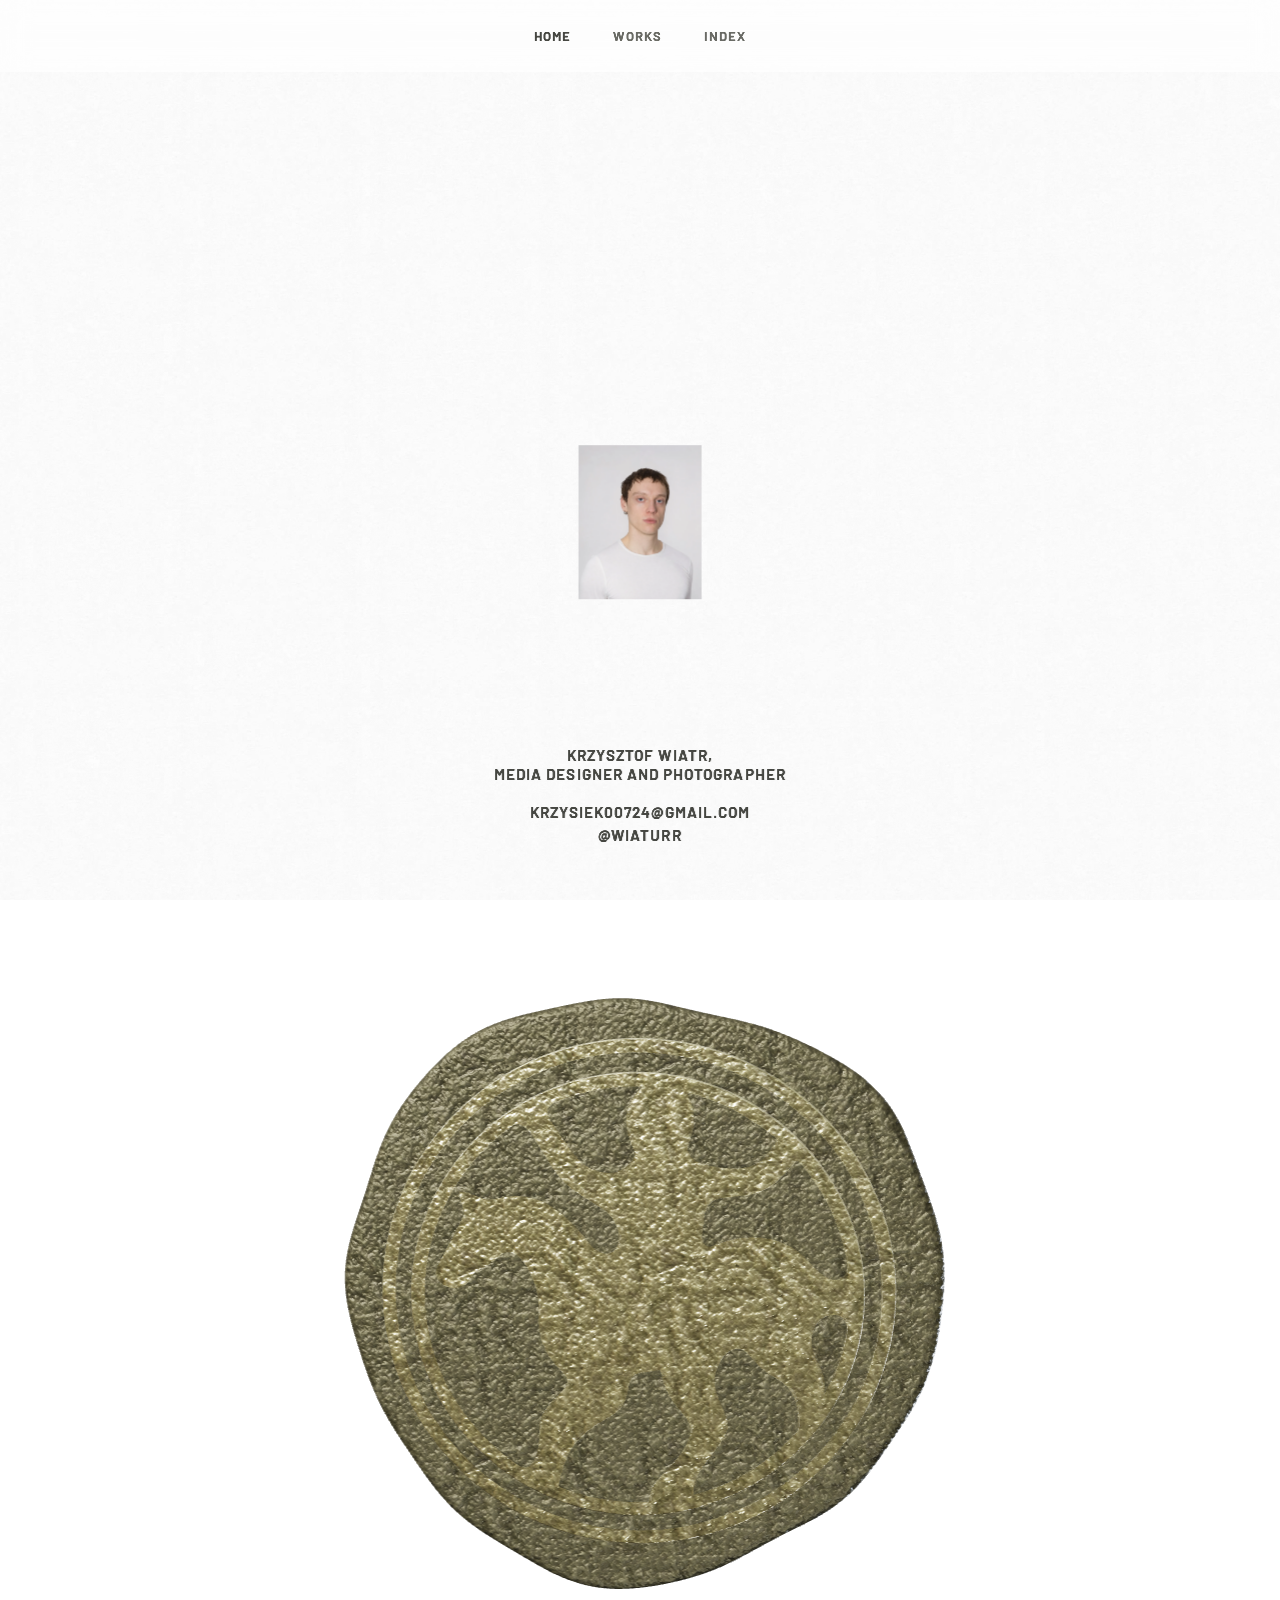
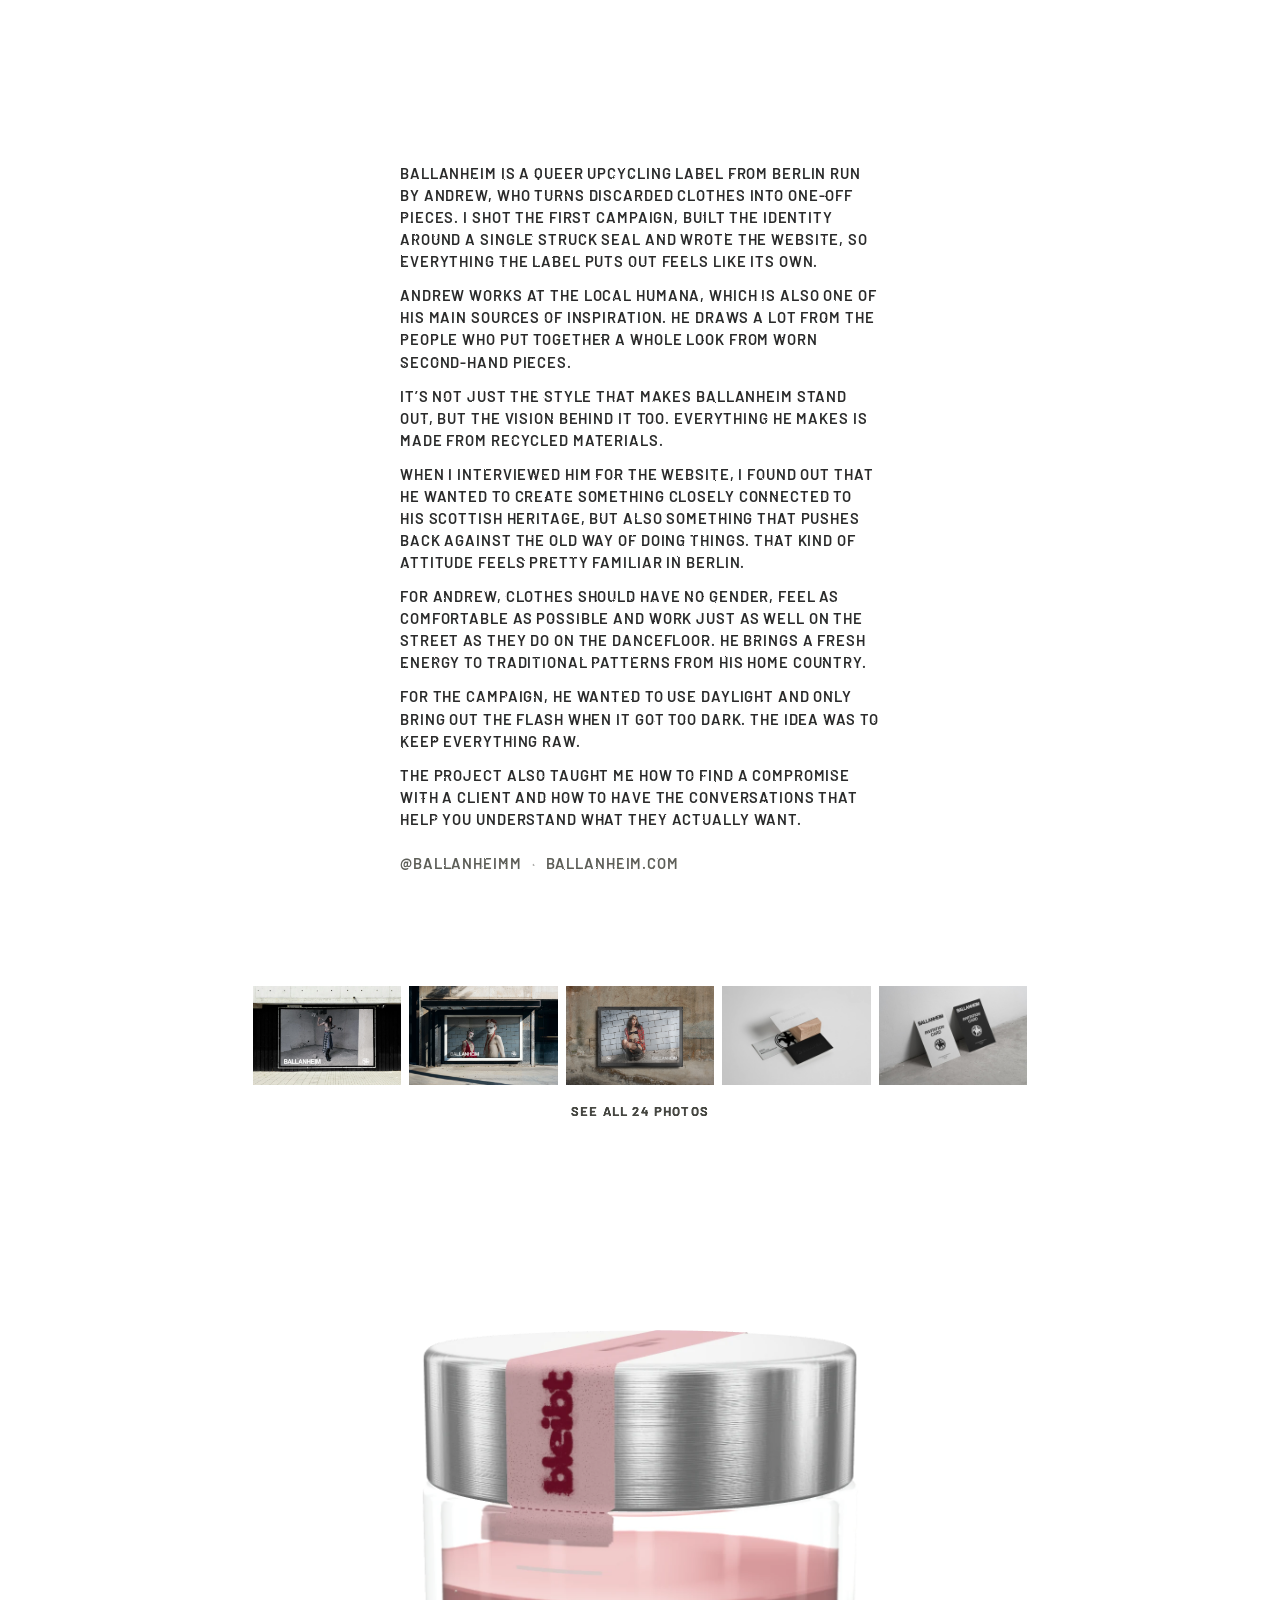
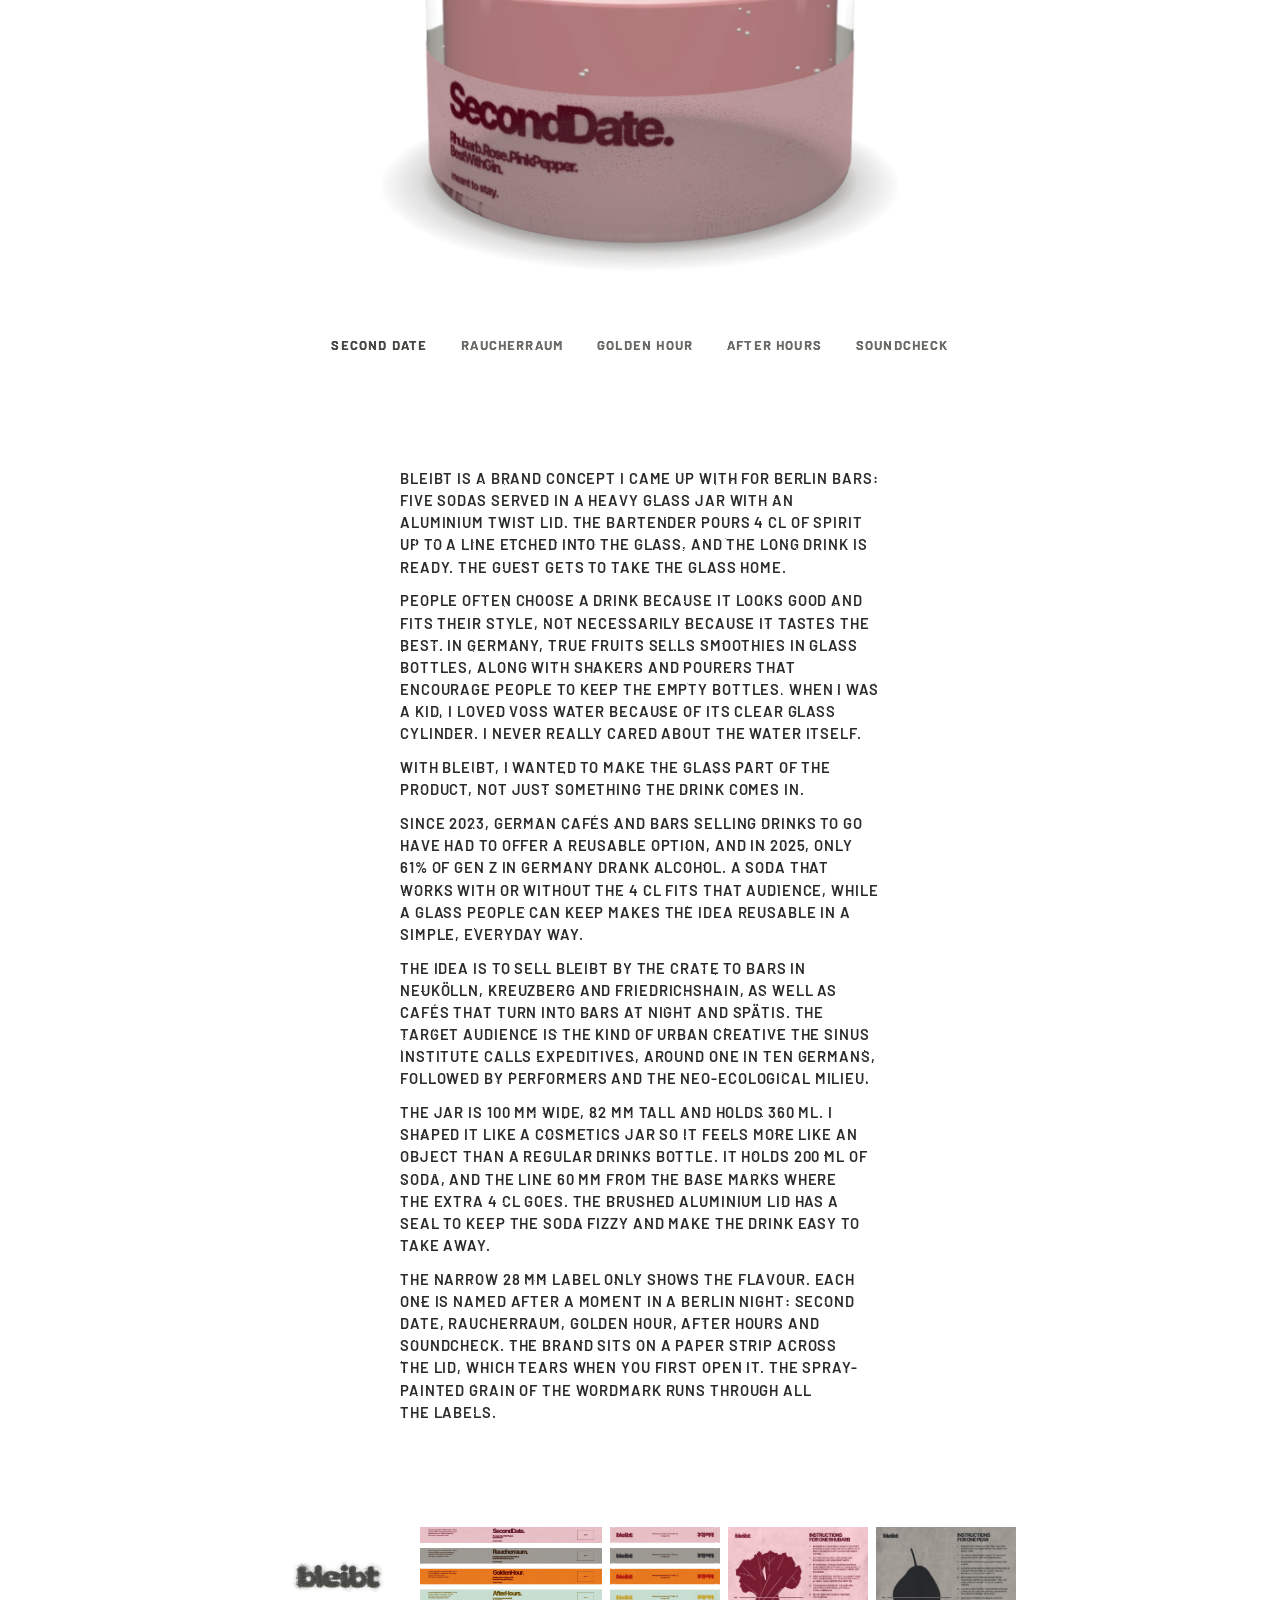
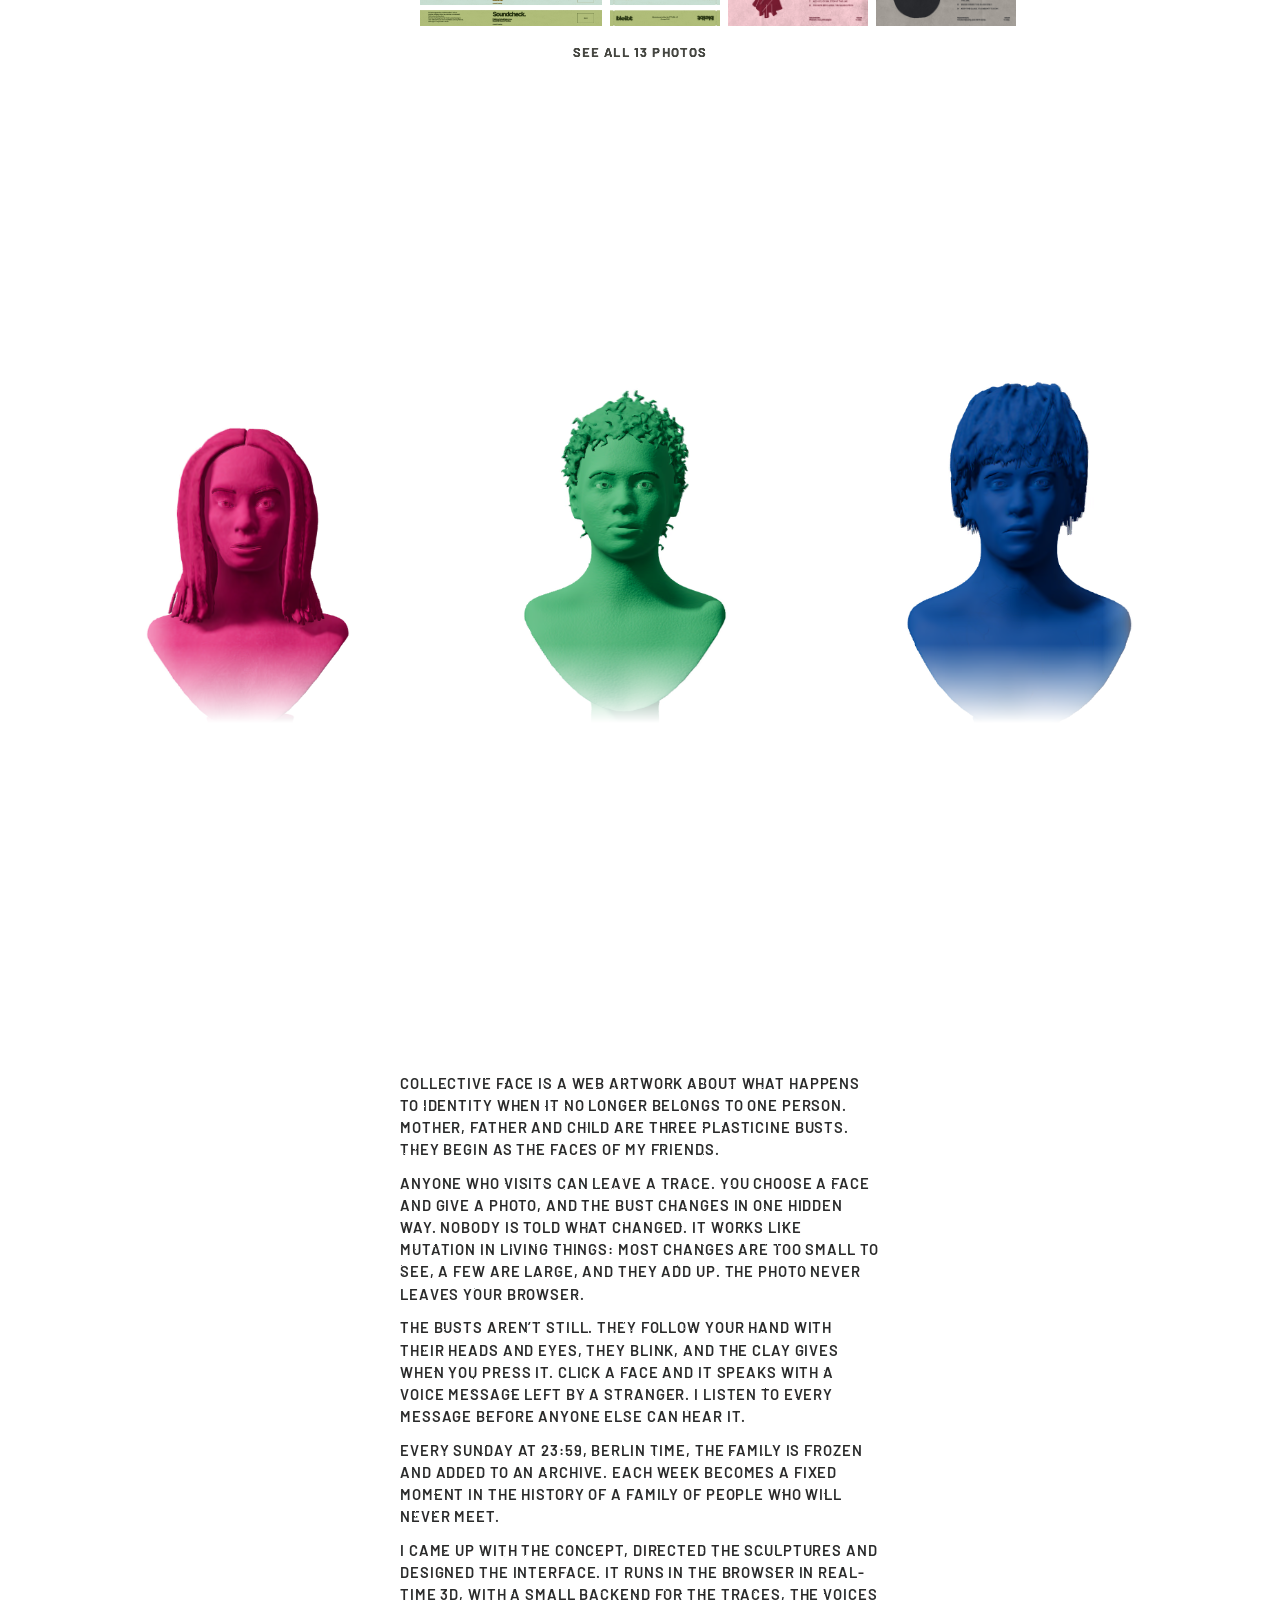
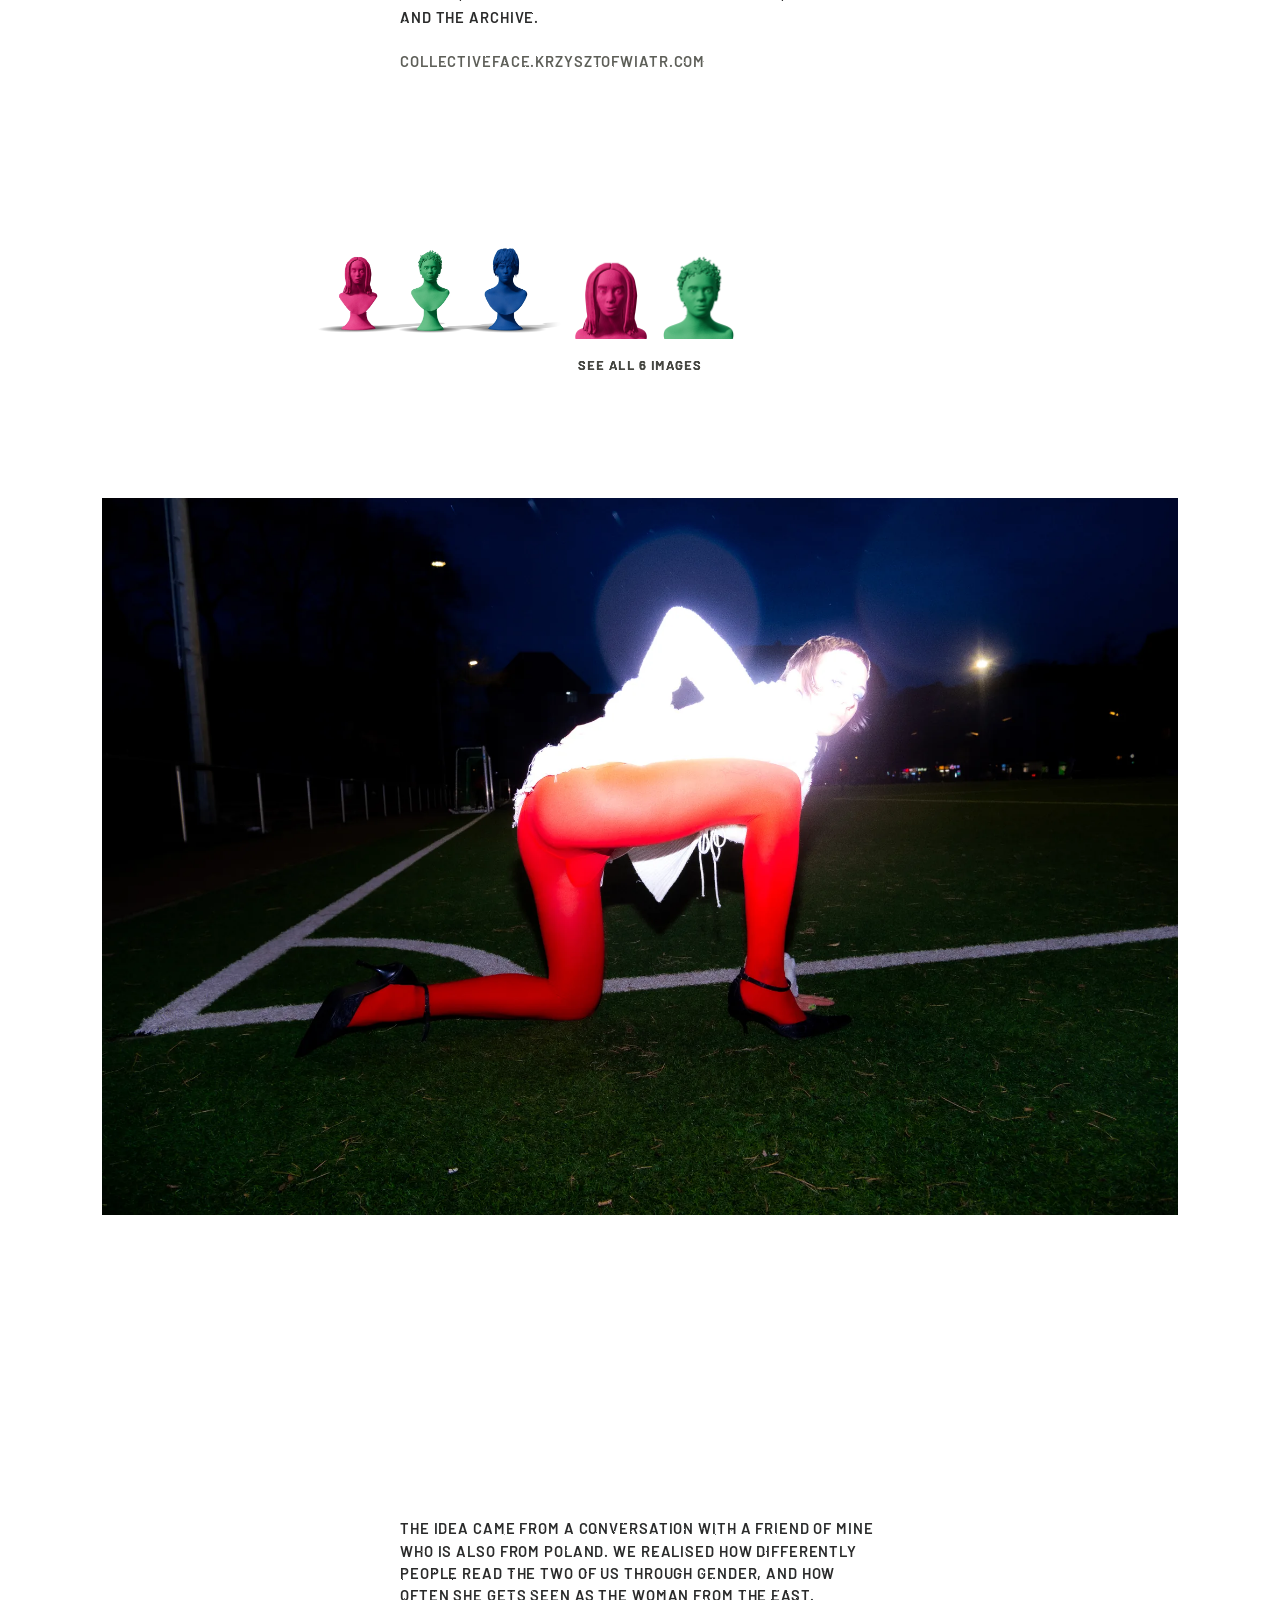
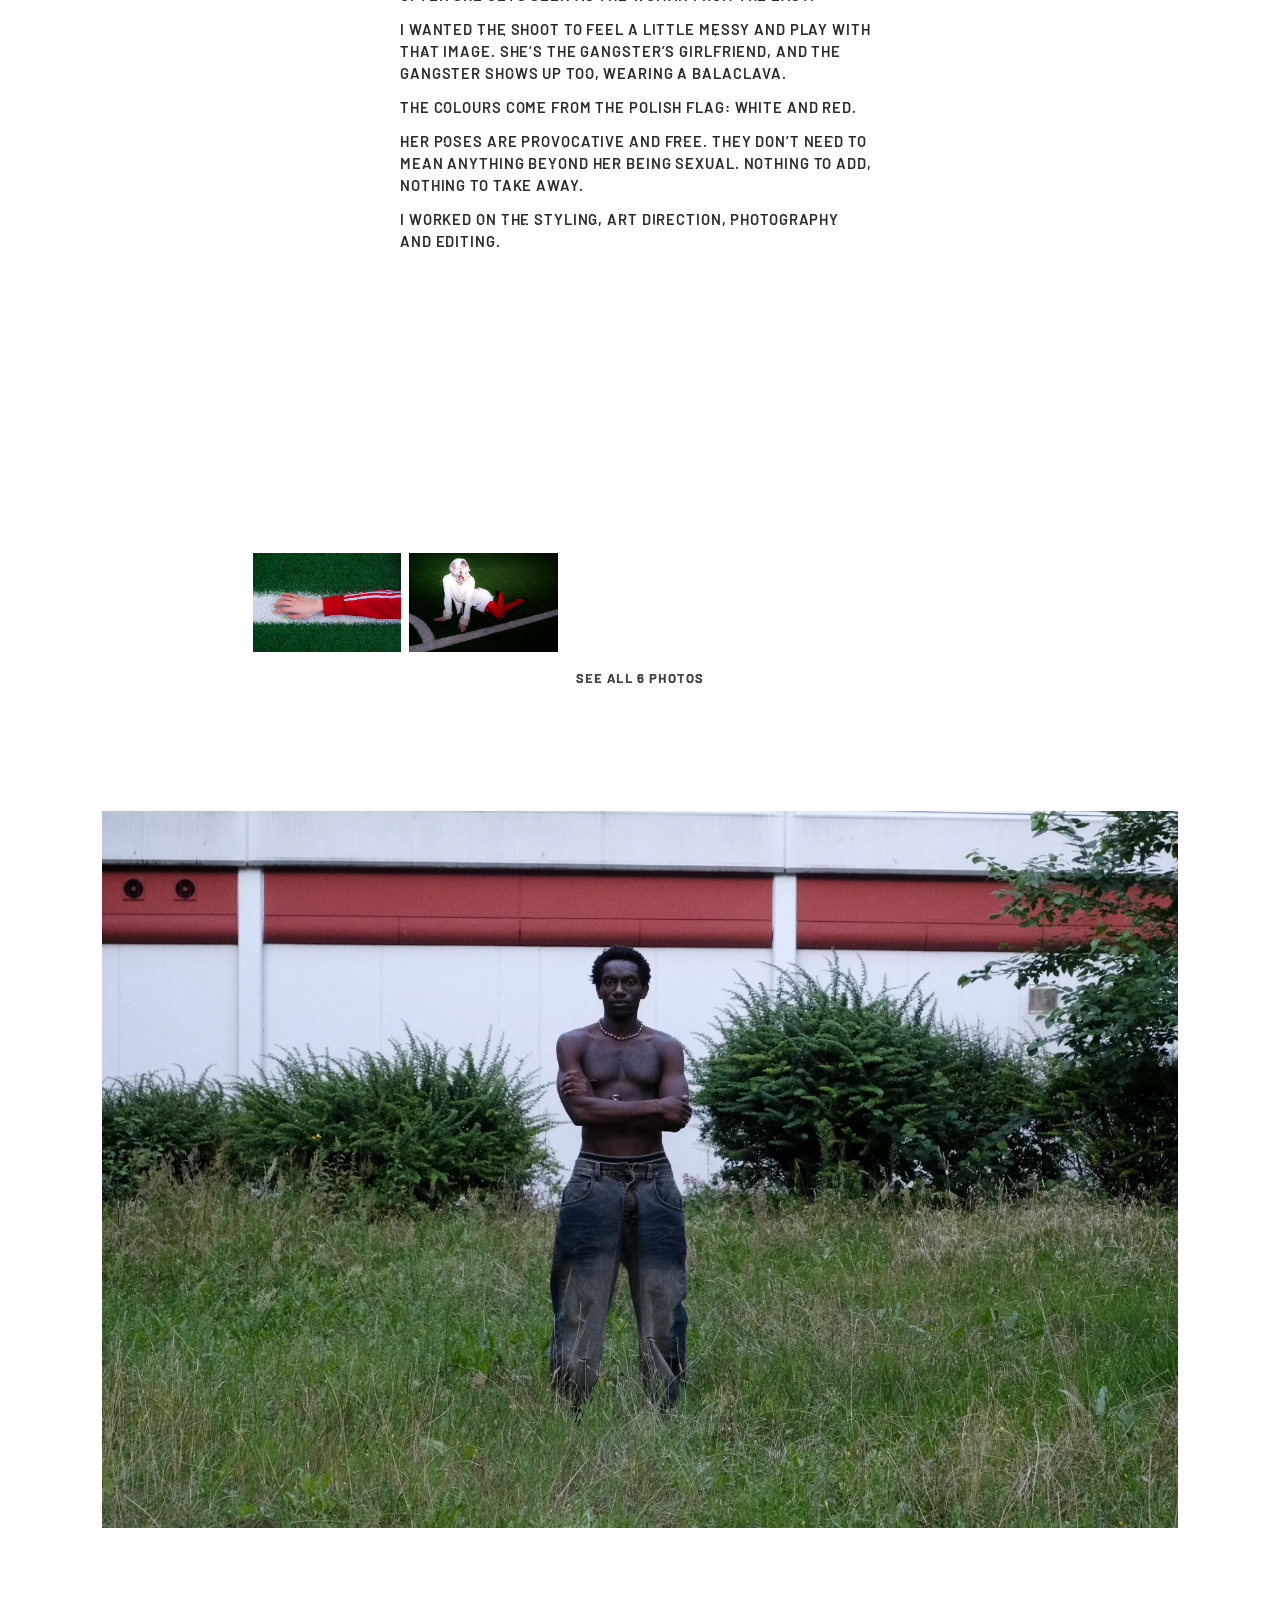
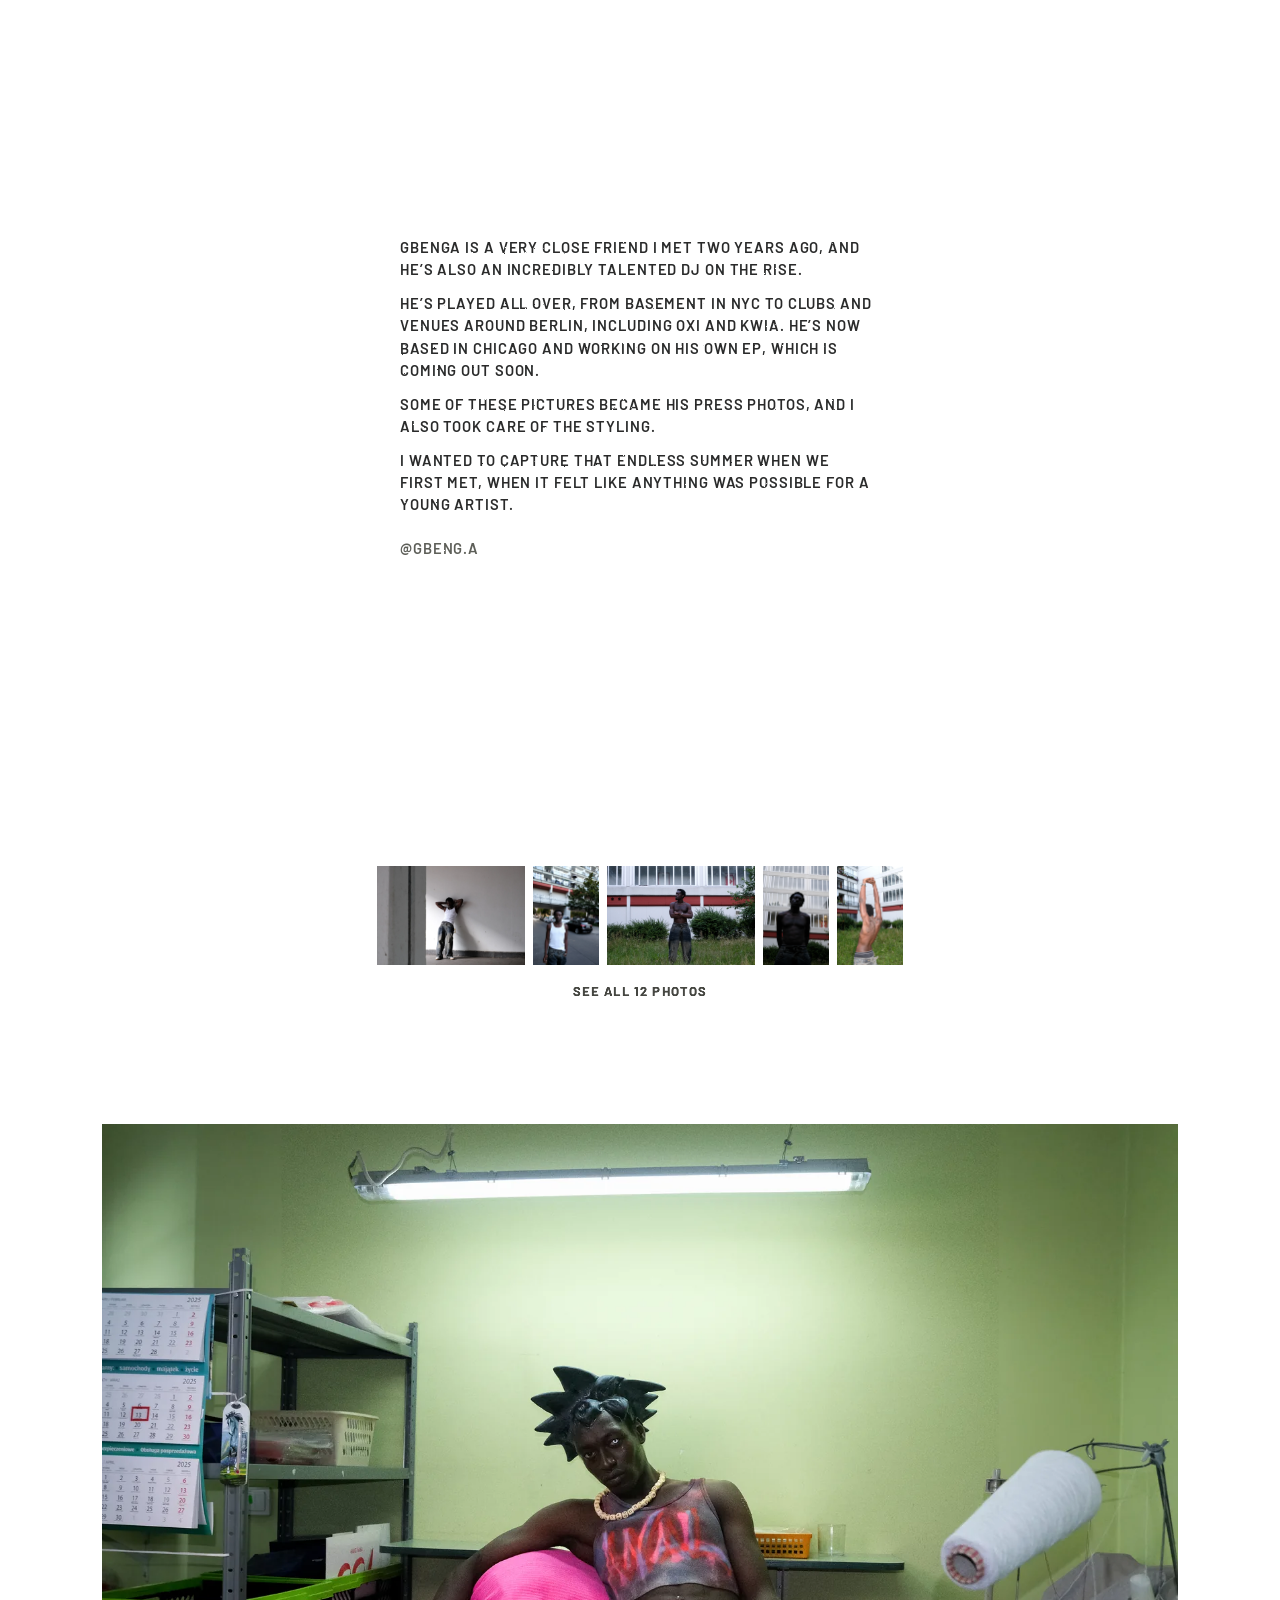
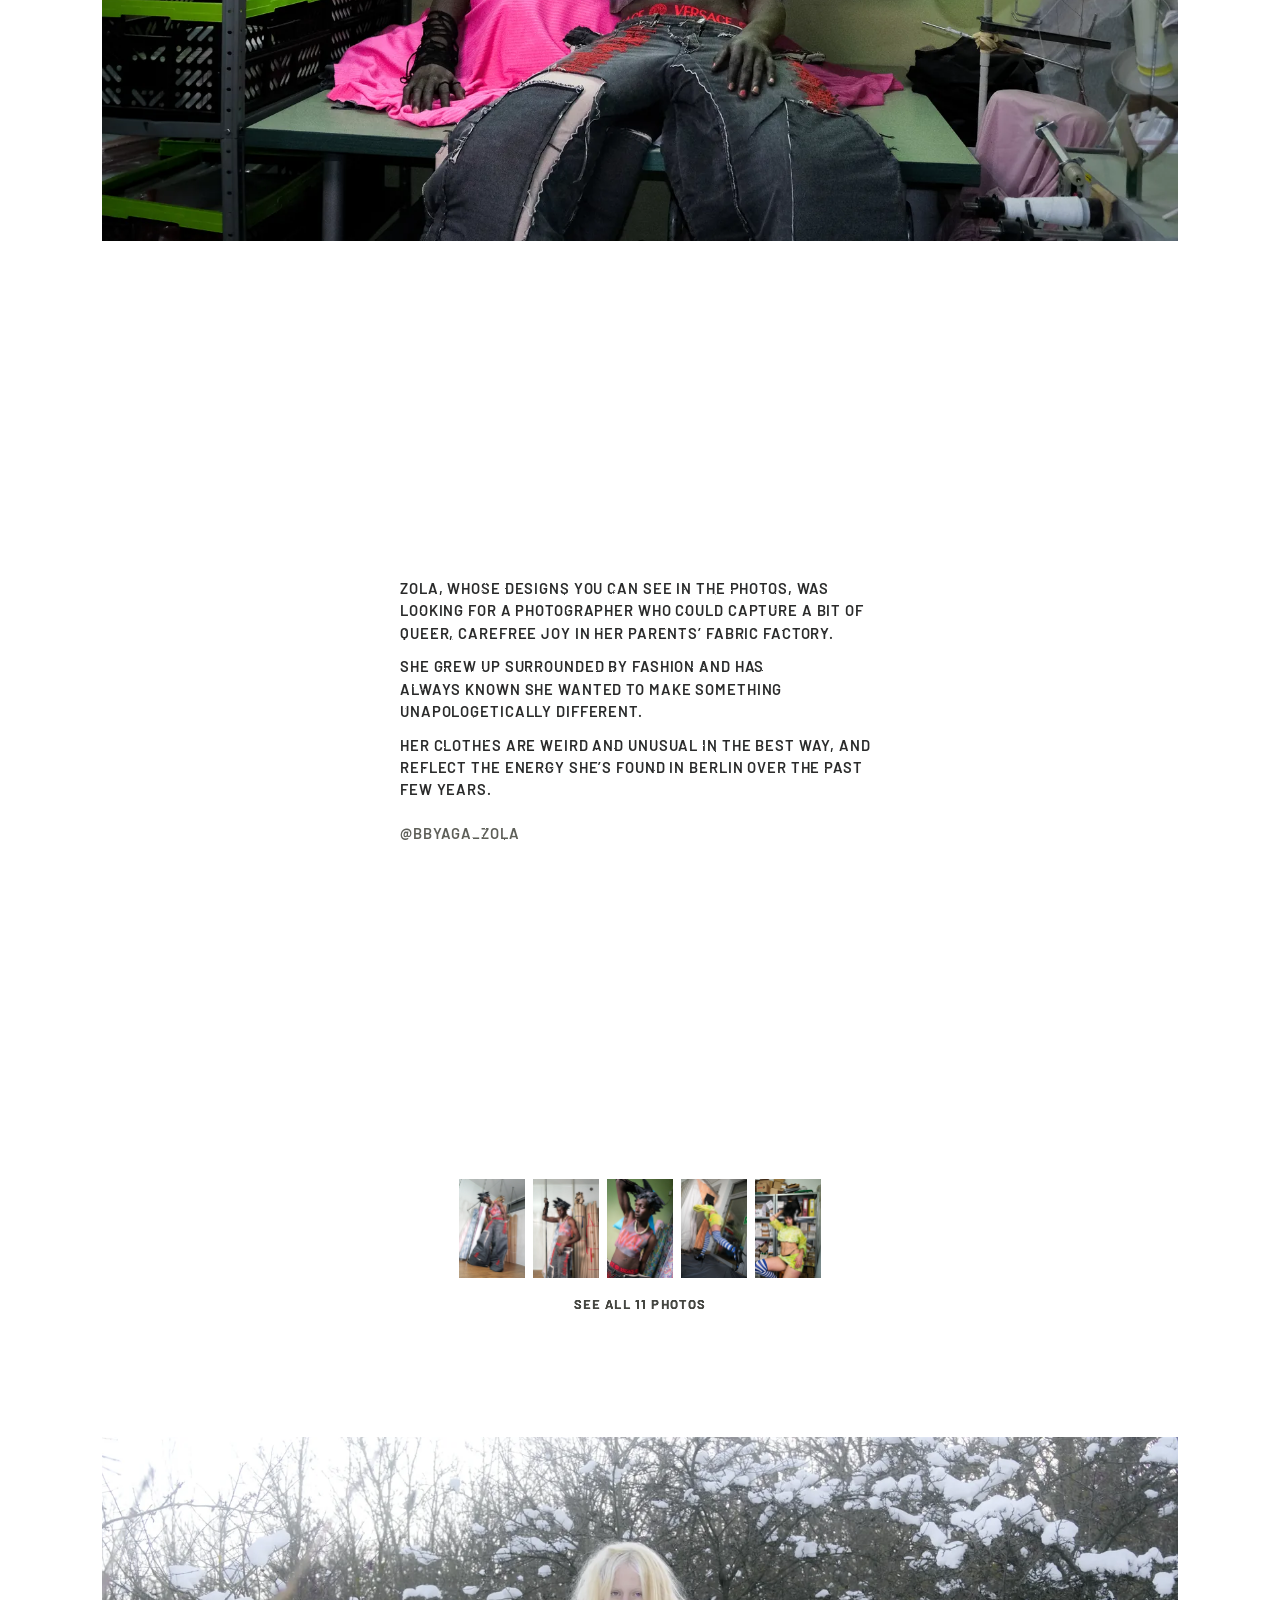
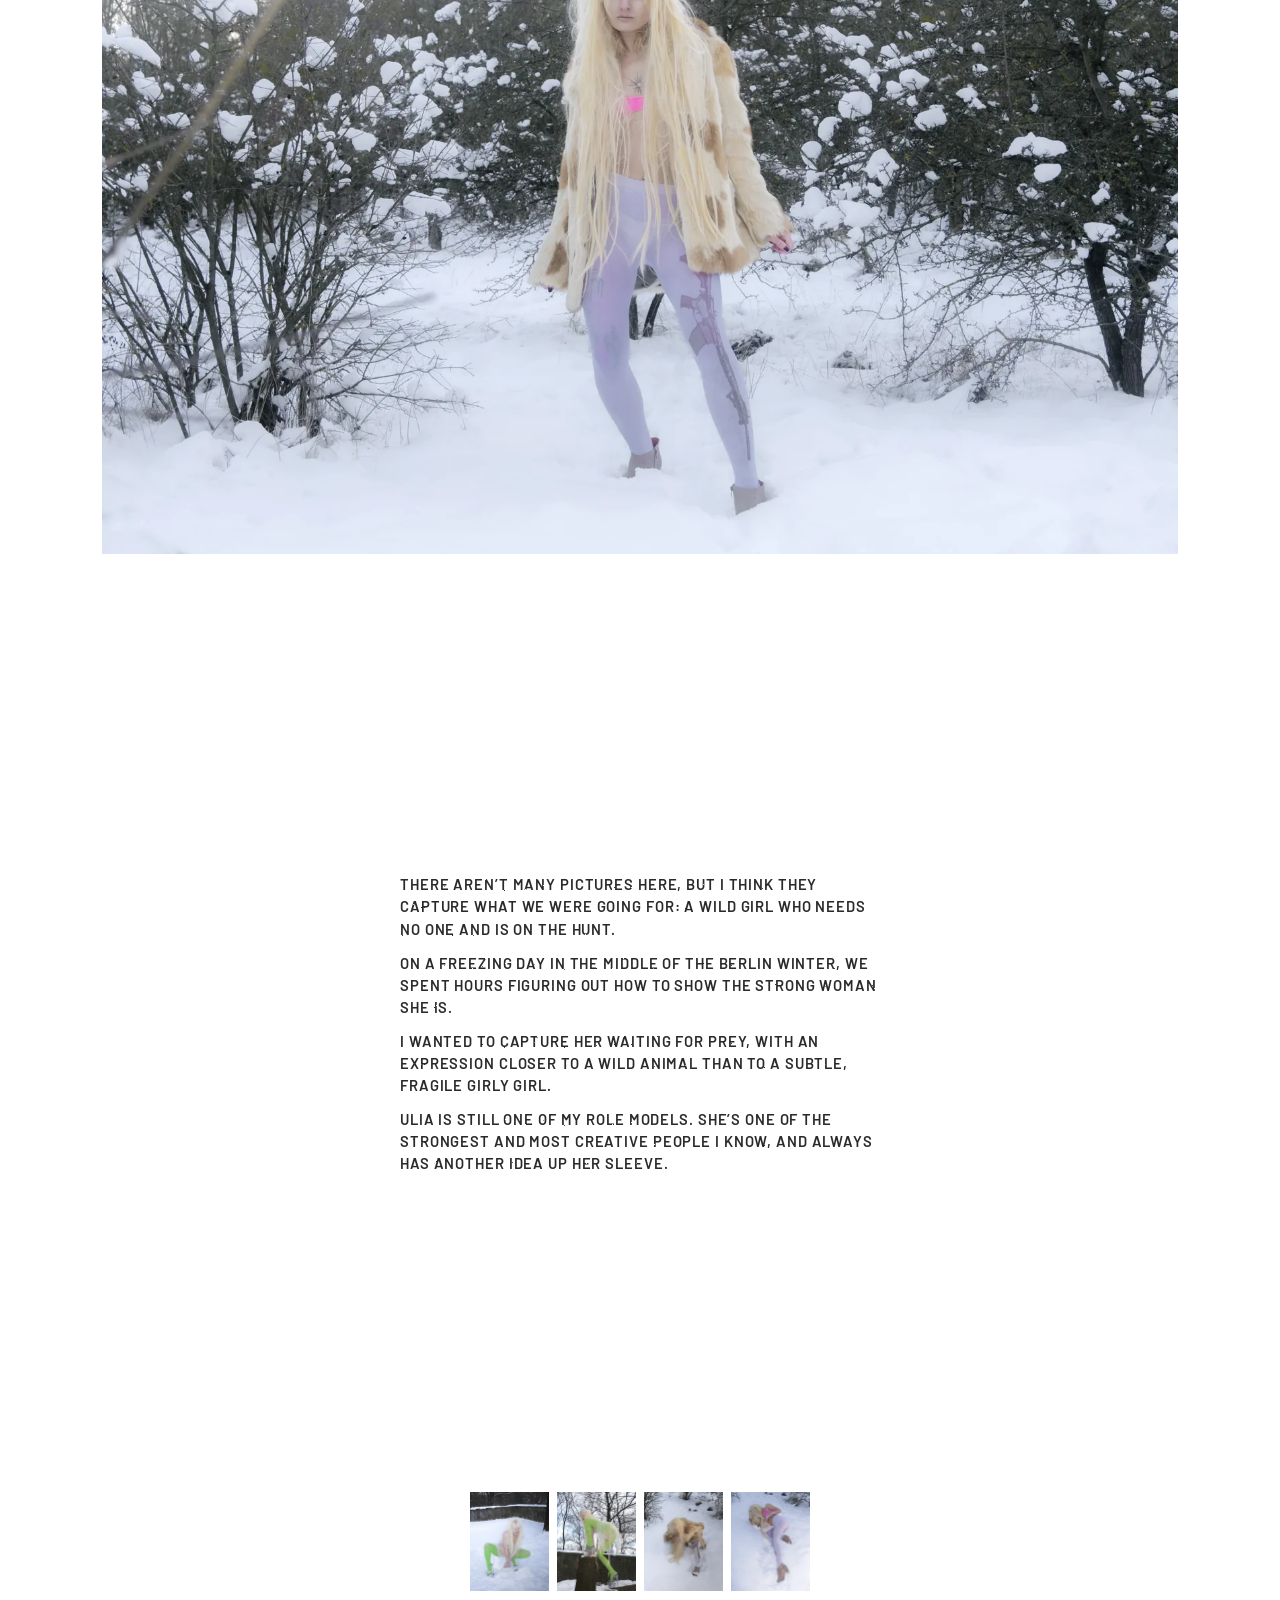
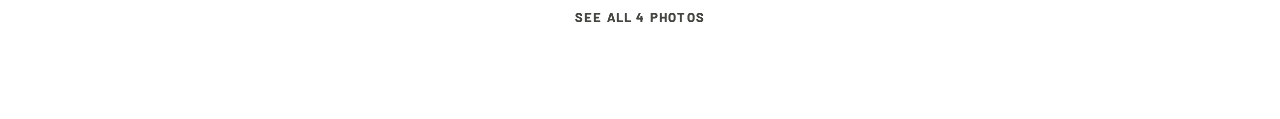
<file: index.html>
<!doctype html>
<html lang="en">
<head>
<meta charset="utf-8">
<meta name="viewport" content="width=device-width, initial-scale=1">
<title>Krzysztof Wiatr</title>
<meta name="description" content="Krzysztof Wiatr, media designer and photographer in Berlin: brand identity, editorial photography and the web.">
<link rel="preload" href="fonts/barlow-latin-600-normal.woff2" as="font" type="font/woff2" crossorigin>
<link rel="stylesheet" href="fonts/fonts.css">

<style>
html,body{margin:0;background:#ffffff}
html{scroll-snap-type:y proximity;scroll-padding-top:72px}
a{color:#464742;text-decoration:none}a:hover{color:#5d5e58}
.kw{--ink:#464742;--graphite:#5d5e58;--hand:#2f3030;--display:'Barlow','Helvetica Neue',Arial,sans-serif;--h:min(34vh,24vw);--g:3vw;--barh:72px;--footh:48px;--shoth:calc(100vh - var(--barh) - var(--footh) - 52px);--shotw:min(84vw,1250px);position:relative;min-height:100vh;overflow-x:hidden;font-family:'IBM Plex Mono',ui-monospace,Menlo,Consolas,monospace;color:var(--ink);-webkit-font-smoothing:antialiased}
.kw *{box-sizing:border-box}
.kw button{font:inherit;color:inherit;background:none;border:0;padding:0;margin:0;cursor:pointer;-webkit-tap-highlight-color:transparent}
.kw a:focus-visible,.kw button:focus-visible{outline:1px dashed var(--ink);outline-offset:4px}

.kw-bg{position:fixed;inset:0;z-index:0;overflow:hidden;pointer-events:none}
.kw-bg span{position:absolute;border-radius:50%;will-change:transform}
.kw-bg .b1{width:95vmax;height:95vmax;left:-30vmax;top:-35vmax;background:radial-gradient(closest-side,rgba(166,181,196,.72),rgba(166,181,196,0));animation:kwB1 58s ease-in-out infinite alternate}
.kw-bg .b2{width:85vmax;height:85vmax;right:-30vmax;bottom:-40vmax;background:radial-gradient(closest-side,rgba(226,200,205,.78),rgba(226,200,205,0));animation:kwB2 71s ease-in-out infinite alternate}
.kw-bg .b3{width:70vmax;height:70vmax;left:20vw;top:10vh;background:radial-gradient(closest-side,rgba(243,244,243,.85),rgba(243,244,243,0));animation:kwB3 49s ease-in-out infinite alternate}
.kw-bg .b4{width:60vmax;height:60vmax;right:-10vmax;top:-25vmax;background:radial-gradient(closest-side,rgba(194,201,216,.6),rgba(194,201,216,0));animation:kwB4 83s ease-in-out infinite alternate}
.kw-bg .b5{width:55vmax;height:55vmax;left:-15vmax;bottom:-30vmax;background:radial-gradient(closest-side,rgba(215,195,192,.5),rgba(215,195,192,0));animation:kwB5 64s ease-in-out infinite alternate}
.kw.bg-paper .kw-bg .b1{background:radial-gradient(closest-side,rgba(206,204,199,.65),rgba(206,204,199,0))}
.kw.bg-paper .kw-bg .b2{background:radial-gradient(closest-side,rgba(228,226,222,.7),rgba(228,226,222,0))}
.kw.bg-paper .kw-bg .b3{background:radial-gradient(closest-side,rgba(246,245,243,.9),rgba(246,245,243,0))}
.kw.bg-paper .kw-bg .b4{background:radial-gradient(closest-side,rgba(198,197,194,.45),rgba(198,197,194,0))}
.kw.bg-paper .kw-bg .b5{background:radial-gradient(closest-side,rgba(218,215,211,.55),rgba(218,215,211,0))}
.kw.bg-graphite .kw-bg .b1{background:radial-gradient(closest-side,rgba(188,191,195,.65),rgba(188,191,195,0))}
.kw.bg-graphite .kw-bg .b2{background:radial-gradient(closest-side,rgba(214,216,218,.7),rgba(214,216,218,0))}
.kw.bg-graphite .kw-bg .b3{background:radial-gradient(closest-side,rgba(244,245,245,.9),rgba(244,245,245,0))}
.kw.bg-graphite .kw-bg .b4{background:radial-gradient(closest-side,rgba(178,181,186,.45),rgba(178,181,186,0))}
.kw.bg-graphite .kw-bg .b5{background:radial-gradient(closest-side,rgba(206,208,210,.55),rgba(206,208,210,0))}
.kw.bg-stone .kw-bg .b1{background:radial-gradient(closest-side,rgba(200,194,187,.65),rgba(200,194,187,0))}
.kw.bg-stone .kw-bg .b2{background:radial-gradient(closest-side,rgba(222,214,209,.6),rgba(222,214,209,0))}
.kw.bg-stone .kw-bg .b3{background:radial-gradient(closest-side,rgba(244,242,238,.9),rgba(244,242,238,0))}
.kw.bg-stone .kw-bg .b4{background:radial-gradient(closest-side,rgba(190,187,184,.45),rgba(190,187,184,0))}
.kw.bg-stone .kw-bg .b5{background:radial-gradient(closest-side,rgba(213,207,200,.55),rgba(213,207,200,0))}
.kw.bg-mist .kw-bg .b1{background:radial-gradient(closest-side,rgba(220,221,222,.6),rgba(220,221,222,0))}
.kw.bg-mist .kw-bg .b2{background:radial-gradient(closest-side,rgba(230,230,229,.6),rgba(230,230,229,0))}
.kw.bg-mist .kw-bg .b3{background:radial-gradient(closest-side,rgba(251,251,250,.9),rgba(251,251,250,0))}
.kw.bg-mist .kw-bg .b4{background:radial-gradient(closest-side,rgba(212,213,215,.4),rgba(212,213,215,0))}
.kw.bg-mist .kw-bg .b5{background:radial-gradient(closest-side,rgba(236,236,235,.6),rgba(236,236,235,0))}
.kw.bg-paper-green .kw-bg .b1{background:radial-gradient(closest-side,rgba(199,207,198,.62),rgba(199,207,198,0))}
.kw.bg-paper-green .kw-bg .b2{background:radial-gradient(closest-side,rgba(224,228,220,.7),rgba(224,228,220,0))}
.kw.bg-paper-green .kw-bg .b3{background:radial-gradient(closest-side,rgba(246,247,243,.9),rgba(246,247,243,0))}
.kw.bg-paper-green .kw-bg .b4{background:radial-gradient(closest-side,rgba(186,203,189,.42),rgba(186,203,189,0))}
.kw.bg-paper-green .kw-bg .b5{background:radial-gradient(closest-side,rgba(214,217,207,.55),rgba(214,217,207,0))}
@keyframes kwB1{from{transform:translate3d(0,0,0) scale(1)}to{transform:translate3d(18vw,14vh,0) scale(1.15)}}
@keyframes kwB2{from{transform:translate3d(0,0,0) scale(1.1)}to{transform:translate3d(-22vw,-16vh,0) scale(.95)}}
@keyframes kwB3{from{transform:translate3d(0,0,0) scale(.9)}to{transform:translate3d(-16vw,20vh,0) scale(1.2)}}
@keyframes kwB4{from{transform:translate3d(0,0,0) scale(1)}to{transform:translate3d(-26vw,22vh,0) scale(1.2)}}
@keyframes kwB5{from{transform:translate3d(0,0,0) scale(1)}to{transform:translate3d(24vw,-12vh,0) scale(1.18)}}
.kw.bg-print .kw-bg{background:radial-gradient(115% 70% at 72% 0%,rgba(226,227,220,.95),rgba(226,227,220,0) 68%),radial-gradient(90% 60% at 8% 100%,rgba(190,191,181,.55),rgba(190,191,181,0) 70%),linear-gradient(180deg,#d7d8d0 0%,#cecfc6 60%,#c9cac0 100%)}
.kw.bg-print .kw-bg span{display:none}
.kw.bg-offwhite .kw-bg{background:none}
.kw.bg-offwhite .kw-bg span{display:none}
.kw .kw-type{font-family:var(--display);font-weight:600;letter-spacing:.07em;text-transform:uppercase;text-shadow:0 0 .3px currentColor}
.kw-paper{position:fixed;inset:0;z-index:1;pointer-events:none;background:url(img/misc/paper2-a.png) 0 0/395px 220px repeat,url(img/misc/paper2-b.png) 173px 97px/337px 187.6px repeat;background-blend-mode:multiply;mix-blend-mode:multiply}
.kw-in{position:relative;z-index:2}

.kw-nav{position:fixed;top:0;left:0;right:0;height:var(--barh);display:flex;justify-content:center;align-items:center;gap:30px;z-index:7;background:rgba(255,255,255,.66);-webkit-backdrop-filter:blur(14px);backdrop-filter:blur(14px)}
.kw .kw-link{position:relative;display:block;height:44px;padding:0 6px;font-family:var(--display);font-weight:600;font-size:13px;line-height:44px;letter-spacing:.09em;text-transform:uppercase;color:#6a6b65;text-shadow:0 0 .3px currentColor;filter:url(#kwtypeS);transition:color .2s ease}
.kw .kw-link:hover,.kw .kw-link.is-active{color:var(--ink)}

.kw-top{min-height:100vh;display:flex;flex-direction:column;justify-content:center;padding:calc(var(--barh) + 12px) 0 44px;scroll-snap-align:start}
.kw-stage{position:relative;height:var(--h);touch-action:pan-y;animation:kwStageIn 1.1s cubic-bezier(.2,.7,.2,1) both}
@keyframes kwStageIn{from{opacity:0;transform:translateX(5vw)}to{opacity:1;transform:none}}
.kw .kw-slide{position:absolute;left:50%;top:0;height:100%;overflow:hidden;opacity:0;pointer-events:none;filter:grayscale(1) contrast(.72) brightness(1.25);transition:transform .9s cubic-bezier(.6,0,.2,1),width .9s cubic-bezier(.6,0,.2,1),opacity .9s ease,filter .9s ease}
.kw-slide img{display:block;width:100%;height:100%;object-fit:contain}
.kw-slide .kw-ph{display:block;width:100%;height:100%;background:rgba(108,116,124,.22)}
.kw .c1{opacity:.5;pointer-events:auto}
.kw .c2{opacity:.26;pointer-events:auto}
.kw .c1:hover{opacity:.72}
.kw .c2:hover{opacity:.45}
.kw .c0{opacity:1;filter:none;pointer-events:auto;cursor:default}
.kw-slide img{transition:filter .5s ease}
.kw .c0:hover img,.kw .c0.tap img{filter:grayscale(.9) contrast(.7) brightness(1.17) blur(.6px)}
.kw-veil{position:absolute;inset:0;opacity:0;pointer-events:none;background:rgba(255,255,255,.5);transition:opacity .5s ease}
.kw .c0:hover .kw-veil,.kw .c0.tap .kw-veil{opacity:1}
.kw-print{position:absolute;left:8%;right:6%;top:30%;display:flex;flex-direction:column;align-items:flex-start;text-align:left;font-family:var(--display);font-weight:600;text-transform:uppercase;letter-spacing:.06em;color:#2a2b2b;filter:url(#kwink)}
.kw-print .pr1{font-size:clamp(13px,1.2vw,18px);line-height:1.1;transform:rotate(-5deg);transform-origin:0 50%;white-space:nowrap}
.kw-print .pr1::after{content:"";display:inline-block;width:3em;margin-left:.3em;border-bottom:1.5px solid currentColor;vertical-align:.12em}
.kw-print .pr2{margin-top:3.4em;font-size:clamp(10px,.92vw,14px);line-height:1.25;transform:rotate(-3deg);transform-origin:0 50%}
.kw-print .pr3{margin-top:.25em;font-size:clamp(10px,.92vw,14px);line-height:1.25;transform:rotate(-3deg);transform-origin:0 50%}
.kw .lay-ballanheim .kw-print{top:12%}
.kw .lay-ballanheim .pr2{margin-top:5.4em}
.kw .lay-bleibt .kw-print{left:8%;right:8%;top:50%;transform:translateY(-50%);align-items:center;text-align:center}
.kw .lay-bleibt .pr1{font-size:clamp(16px,1.6vw,24px);transform:none}
.kw .lay-bleibt .pr1::after{display:none}
.kw .lay-bleibt .pr2{margin-top:.9em;transform:none}
.kw .lay-bleibt .pr3{transform:none}
.kw .lay-polishfem .kw-print{left:14%;right:7%;top:11%;align-items:flex-end;text-align:right}
.kw .lay-polishfem .pr1{transform:rotate(4deg);transform-origin:100% 50%}
.kw .lay-polishfem .pr1::after{display:none}
.kw .lay-polishfem .pr1::before{content:"";display:inline-block;width:3em;margin-right:.3em;border-bottom:1.5px solid currentColor;vertical-align:.12em}
.kw .lay-polishfem .pr2,.kw .lay-polishfem .pr3{transform:rotate(2deg);transform-origin:100% 50%}
.kw .lay-polishfem .pr2{margin-top:1.9em}
.kw .lay-gbenga .kw-print{top:10%;bottom:10%;left:7%}
.kw .lay-gbenga .pr1{transform:rotate(-2deg)}
.kw .lay-gbenga .pr2{margin-top:auto;transform:none}
.kw .lay-gbenga .pr3{transform:none}
.kw .lay-bbyaga .kw-print{top:9%;bottom:10%;left:7%;right:7%}
.kw .lay-bbyaga .pr1{transform:rotate(-7deg)}
.kw .lay-bbyaga .pr2,.kw .lay-bbyaga .pr3{align-self:flex-end;max-width:62%;text-align:right;transform:rotate(-2deg);transform-origin:100% 50%}
.kw .lay-bbyaga .pr2{margin-top:auto}
.kw .lay-ulia .kw-print{top:auto;bottom:11%;left:9%}
.kw .lay-ulia .pr2{order:1;margin-top:0;transform:rotate(-1deg)}
.kw .lay-ulia .pr3{order:2;transform:rotate(-1deg)}
.kw .lay-ulia .pr1{order:3;margin-top:1.2em;font-size:clamp(15px,1.45vw,22px);transform:rotate(-3deg)}
.kw .lay-ulia .pr1::after{display:none}

.kw-cap{position:relative;margin:30px auto 0;width:min(90vw,560px);height:44px}
.kw-capitem{position:absolute;left:0;right:0;top:0;display:flex;flex-direction:column;align-items:center;gap:12px;opacity:0;transform:translateY(6px);transition:opacity .45s ease,transform .45s ease}
.kw-capitem.is-cur{opacity:1;transform:none;transition-delay:.4s}
.kw-label{position:relative;margin:0;padding:9px 22px 8px;background:#fff;font-family:var(--display);font-size:clamp(13px,1vw,16px);font-weight:600;line-height:1;letter-spacing:.08em;text-transform:uppercase;text-shadow:0 0 .3px currentColor;box-shadow:0 1px 2px rgba(20,20,20,.1),0 4px 14px rgba(20,20,20,.05)}
.kw-tape{position:absolute;right:-9px;top:-6px;width:20px;height:calc(100% + 12px);background:rgba(255,255,255,.42);transform:rotate(4deg)}
.kw-arrow{position:absolute;left:-66px;top:-31px;width:58px;height:58px;overflow:visible;pointer-events:none}
.kw-arrow path{fill:none;stroke-width:1.4;stroke-linecap:round;stroke-linejoin:round;stroke-dasharray:100;stroke-dashoffset:100;transition:stroke-dashoffset .9s ease .7s}
.kw-capitem.is-cur .kw-arrow path{stroke-dashoffset:0}
.kw.no-marks .kw-tape,.kw.no-marks .kw-arrow{display:none}
.kw-notes{position:absolute;left:50%;top:0;height:100%;transform:translateX(-50%);pointer-events:none;z-index:3;transition:width .9s cubic-bezier(.6,0,.2,1)}
.kw-note{position:absolute;inset:0;opacity:0;transition:opacity .35s ease}
.kw-note.is-cur{opacity:1;transition:opacity .6s ease .6s}
.kw .hw{position:absolute;margin:0;font-family:'Nothing You Could Do','Bradley Hand','Segoe Print',cursive;font-size:clamp(17px,1.4vw,22px);line-height:1.2;color:var(--hand);white-space:nowrap}
.kw .hw path{fill:none;stroke-width:1.3;stroke-linecap:round;stroke-linejoin:round;vector-effect:non-scaling-stroke}
.kw .hw-dim{left:0;right:0;bottom:calc(100% + 10px);display:flex;flex-direction:column;align-items:center;gap:2px;font-size:clamp(15px,1.2vw,19px)}
.kw .hw-dim svg{display:block;width:100%;height:12px;overflow:visible}
.kw .hw-side{left:calc(100% + 14px);bottom:calc(100% + 4px);transform:rotate(-4deg);transform-origin:0 100%}
.kw .hw-side span{display:block}
.kw .hw-side span + span{padding-left:.9em}
.kw .hw-year{right:calc(100% + 26px);bottom:6%;padding:4px 14px;transform:rotate(-3deg)}
.kw .hw-year span{position:relative}
.kw .hw-year svg{position:absolute;left:-8px;top:-6px;width:calc(100% + 16px);height:calc(100% + 12px);overflow:visible}

.kw-proj{display:block}
@keyframes kwIn{from{opacity:0}to{opacity:1}}
.kw .pg{min-height:calc(100vh - var(--barh));scroll-snap-align:start;padding:26px clamp(40px,7vw,150px) calc(var(--footh) + 26px);display:grid;align-content:center;justify-items:center}
.kw .shot{display:block;width:auto;height:auto;max-width:var(--shotw);max-height:var(--shoth);object-fit:contain}
.kw .shot-ph{display:block;max-width:var(--shotw);max-height:var(--shoth);background:rgba(108,116,124,.2)}
.kw .marks{display:grid;grid-template-columns:repeat(2,minmax(0,1fr));gap:clamp(8px,.9vw,14px);width:100%;max-width:calc(var(--shoth) - clamp(8px,.9vw,14px))}
.kw .marks img{display:block;width:100%;height:auto}
.kw .tx{width:100%;max-width:60ch;font-family:var(--display);font-weight:600;font-size:clamp(13px,calc(8px + .75vh),15px);line-height:1.5;letter-spacing:.06em;text-transform:uppercase;color:#2a2b2b;text-wrap:pretty}
.kw .tx p{filter:url(#kwink)}
.kw .tx p{margin:0}
.kw .tx p + p{margin-top:.8em}
.kw .tx .ig{margin-top:1.5em}
.kw .tx .ig a{color:var(--graphite);transition:color .25s ease}
.kw .tx .ig a:hover{color:var(--ink)}
.kw .tx .ig span{color:var(--graphite);opacity:.5;padding:0 10px}

.kw-foot{position:fixed;left:0;right:0;bottom:0;height:var(--footh);z-index:7;display:flex;align-items:center;justify-content:center;gap:clamp(16px,3vw,44px);font-size:13px;background:rgba(255,255,255,.66);-webkit-backdrop-filter:blur(14px);backdrop-filter:blur(14px);opacity:0;visibility:hidden;transition:opacity .35s ease,visibility 0s linear .35s}
.kw-foot.on{opacity:1;visibility:visible;transition:opacity .35s ease}
.kw-foot p{margin:0;min-width:0;text-align:center}
.kw-foot p{font-family:var(--display);font-weight:600;letter-spacing:.08em;text-transform:uppercase;text-shadow:0 0 .3px currentColor;filter:url(#kwtypeS)}
.kw-foot b{font-weight:600}
.kw-foot em{font-style:normal;color:var(--graphite);padding:0 8px}
.kw-foot span{color:var(--graphite)}
.kw .kw-arr{flex:none;width:44px;height:44px;display:flex;align-items:center;justify-content:center;color:var(--graphite);transition:color .2s ease}
.kw .kw-arr:hover{color:var(--ink)}
.kw-arr svg{width:19px;height:19px;display:block}

.kw .pg-3d{row-gap:20px}
.kw3d{position:relative;width:min(var(--shotw),calc(var(--shoth) * 1.5));max-width:100%;aspect-ratio:3/2}
.kw3d-glass{width:min(var(--shotw),calc(var(--shoth) - 64px));aspect-ratio:1/1}
.kw3d canvas{position:absolute;inset:0;display:block;width:100%;height:100%;cursor:grab;touch-action:pan-y;outline:none}
.kw3d canvas:active{cursor:grabbing}
.kw3d .still{position:absolute;inset:0;width:100%;height:100%;object-fit:contain;pointer-events:none;transition:opacity .4s ease}
.kw3d.ready .still{opacity:0}
.kw3d-bar{position:absolute;left:50%;bottom:9%;width:72px;height:2px;margin-left:-36px;overflow:hidden;background:rgba(70,71,66,.14);opacity:0;transition:opacity .2s ease}
.kw3d.loading .kw3d-bar{opacity:1}
.kw3d-bar::after{content:"";position:absolute;inset:0;width:40%;background:var(--ink);animation:kwSlide 1.1s ease-in-out infinite}
@keyframes kwSlide{from{transform:translateX(-100%)}to{transform:translateX(250%)}}
.kw3d-flav{display:flex;flex-wrap:wrap;justify-content:center;gap:4px 26px}
.kw .kw3d-flav button{min-height:44px;padding:0 4px;font-family:var(--display);font-weight:600;font-size:13px;letter-spacing:.09em;text-transform:uppercase;color:#6a6b65;text-shadow:0 0 .3px currentColor;filter:url(#kwtypeS);transition:color .2s ease}
.kw .kw3d-flav button:hover,.kw .kw3d-flav button[aria-pressed="true"]{color:var(--ink)}

.kw-page{position:relative;height:100vh;min-height:620px;overflow:hidden;scroll-snap-align:start}
.kw-portrait{position:absolute;left:50%;top:58%;width:clamp(104px,9.6vw,150px);aspect-ratio:4/5;margin:0;transform:translate(-50%,-50%);background:#e3e3e4;overflow:hidden;animation:kwPortrait 1.3s cubic-bezier(.2,.7,.2,1) both}
.kw-portrait img{display:block;width:100%;height:100%;object-fit:cover}
@keyframes kwPortrait{from{opacity:0;transform:translate(-50%,-50%) scale(.94);filter:blur(6px)}to{opacity:1;transform:translate(-50%,-50%) scale(1);filter:blur(0)}}

.kw-bio{position:absolute;left:50%;bottom:clamp(36px,6vh,64px);transform:translateX(-50%);width:max-content;max-width:calc(100vw - 32px);text-align:center}
.kw-bio p{margin:0;font-family:var(--display);font-size:clamp(14px,1.18vw,18px);line-height:1.22;letter-spacing:.07em;text-transform:uppercase;font-weight:600}
.kw-bio .kw-text span,.kw-bio .kw-contact a{text-shadow:0 0 .3px currentColor;filter:url(#kwtypeL)}
.kw-bio span{display:block}
.kw-bio .kw-name{position:relative}
.kw-bio .kw-text{position:relative;animation:kwText 2s ease both}
.kw-bio .kw-contact{margin-top:1.2em;animation:kwText 2.6s ease both}
.kw-bio .kw-contact a{display:block;width:fit-content;margin:0 auto;padding:2px 0}
.kw-bio .kw-ghost{position:absolute;left:50%;top:50%;width:max-content;white-space:nowrap;transform:translate(-50%,-50%);color:#b9bab2;font-weight:600;opacity:0;pointer-events:none;animation:kwGhost 2s cubic-bezier(.25,.6,.15,1) both}
.kw.echo-on .kw-bio .kw-ghost{animation-name:kwEcho}
@keyframes kwGhost{0%{opacity:0;transform:translate(-50%,-50%) scale(1.9);filter:blur(10px)}22%{opacity:.95}100%{opacity:0;transform:translate(-50%,-50%) scale(1);filter:blur(0)}}
@keyframes kwEcho{0%{opacity:0;transform:translate(-50%,-50%) scale(1.9);filter:blur(10px)}30%{opacity:.9}100%{opacity:.8;transform:translate(-50%,-50%) scale(1.42);filter:blur(1.2px)}}
@keyframes kwText{0%,35%{opacity:0;filter:blur(5px)}100%{opacity:1;filter:blur(0)}}

@media (max-width:820px){
html{scroll-snap-type:none}
.kw{--h:min(46vw,38vh);--g:4vw;--barh:60px;--footh:44px}
.kw-nav{gap:18px}
.kw-arrow{left:-52px;width:46px}
.kw .hw-dim{display:none}
.kw .hw-side{left:50%;top:calc(100% + 92px);bottom:auto;transform:translateX(-50%) rotate(-2deg);transform-origin:50% 0;text-align:center}
.kw .hw-side span + span{padding-left:0}
.kw .hw-year{right:auto;left:0;bottom:auto;top:-44px;transform:rotate(-3deg)}
.kw-cap{margin-bottom:64px}
.kw .pg{min-height:0;display:block;padding:18px 16px 46px}
.kw .pg > *{margin-left:auto;margin-right:auto}
.kw .shot{max-width:100%;max-height:none;width:100%}
.kw .shot-ph{max-width:100%;max-height:none;width:100% !important}
.kw .marks{max-width:none}
.kw3d,.kw3d-glass{width:100%}
.kw .tx{max-width:none;font-size:14px}
.kw-foot p{font-size:13px}
}
@media (prefers-reduced-motion: reduce){.kw-bg span{animation:none}}
.kw video.shot{mask-image:linear-gradient(to right,transparent,#000 7%,#000 93%,transparent),linear-gradient(to bottom,transparent,#000 6%,#000 78%,transparent);mask-composite:intersect}
.kw .kw-gal{scroll-snap-align:start;padding:30px clamp(40px,7vw,150px) calc(var(--footh) + 44px);display:flex;flex-direction:column;align-items:center;gap:26px}
.kw .kw-gal-open{display:flex;flex-direction:column;align-items:center;gap:16px;padding:0;border:0;background:none;color:var(--ink);cursor:pointer}
.kw .kw-gal-strip{display:flex;gap:8px;height:clamp(72px,11vh,118px);max-width:min(var(--shotw),calc(100vw - 32px));overflow:hidden}
.kw .kw-gal-strip img{display:block;height:100%;width:auto;transition:opacity .25s ease}
.kw .kw-gal-open:hover .kw-gal-strip img{opacity:.78}
.kw .kw-gal-label{font-family:var(--display);font-weight:600;font-size:13px;line-height:20px;letter-spacing:.09em;text-transform:uppercase;text-shadow:0 0 .3px currentColor;filter:url(#kwtypeS)}
.kw .kw-gal.is-open .kw-gal-strip{display:none}
.kw .kw-gal-grid{columns:3 260px;column-gap:14px;width:min(var(--shotw),1240px)}
.kw .kw-gal-item{display:block;width:100%;margin:0 0 14px;padding:0;border:0;background:none;cursor:zoom-in;break-inside:avoid}
.kw .kw-gal-item img{display:block;width:100%;height:auto}
.kw .kw-gal-item.is-wide{column-span:all;margin-bottom:22px}
.kw-lb{position:fixed;inset:0;z-index:30;display:flex;align-items:center;justify-content:center;background:rgba(253,253,253,.97);cursor:zoom-out}
.kw-lb img{display:block;max-width:calc(100vw - 170px);max-height:calc(100vh - 120px);object-fit:contain;cursor:default}
.kw .kw-lb-arr{position:absolute;top:50%;width:56px;height:56px;margin-top:-28px;display:flex;align-items:center;justify-content:center;padding:0;border:0;background:none;color:var(--graphite);cursor:pointer;transition:color .2s ease}
.kw .kw-lb-arr:hover{color:var(--ink)}
.kw .kw-lb-prev{left:18px}
.kw .kw-lb-next{right:18px}
.kw-lb-arr svg{display:block;width:24px;height:24px}
.kw .kw-lb-close{position:absolute;top:16px;right:20px;height:44px;padding:0 8px;border:0;background:none;font-family:var(--display);font-weight:600;font-size:13px;letter-spacing:.09em;text-transform:uppercase;color:var(--ink);cursor:pointer;text-shadow:0 0 .3px currentColor;filter:url(#kwtypeS)}
@media (max-width:820px){
.kw .kw-gal{padding:22px 16px 64px;gap:20px}
.kw .kw-gal-grid{columns:2 140px;column-gap:8px;width:100%}
.kw .kw-gal-item{margin-bottom:8px}
.kw-lb img{max-width:100vw;max-height:calc(100vh - 150px)}
.kw .kw-lb-arr{top:auto;bottom:20px;margin-top:0}
.kw .kw-lb-prev{left:calc(50% - 72px)}
.kw .kw-lb-next{right:calc(50% - 72px)}
}
.kw .kw-gal:not(.is-open) .kw-gal-grid{display:none}
.kw-lb[hidden]{display:none}
</style>
</head>
<body>
<div class="kw bg-offwhite" style="background: #ffffff">

<div class="kw-bg" aria-hidden="true"><span class="b1"></span><span class="b2"></span><span class="b3"></span><span class="b4"></span><span class="b5"></span></div>
<div class="kw-paper" aria-hidden="true"></div>
<svg width="0" height="0" style="position: absolute" aria-hidden="true"><filter id="kwtypeS" x="-45%" y="-30%" width="190%" height="160%" color-interpolation-filters="sRGB"><feTurbulence type="fractalNoise" baseFrequency="1.2" numOctaves="1" seed="7" result="n"></feTurbulence><feDisplacementMap in="SourceGraphic" in2="n" scale="0.7" xChannelSelector="R" yChannelSelector="G" result="d"></feDisplacementMap><feGaussianBlur in="d" stdDeviation="0.38" result="b"></feGaussianBlur><feComponentTransfer in="b"><feFuncA type="linear" slope="1.2" intercept="0"></feFuncA></feComponentTransfer></filter><filter id="kwtypeL" x="-4%" y="-30%" width="108%" height="160%" color-interpolation-filters="sRGB"><feTurbulence type="fractalNoise" baseFrequency="1.1" numOctaves="1" seed="11" result="n"></feTurbulence><feDisplacementMap in="SourceGraphic" in2="n" scale="0.85" xChannelSelector="R" yChannelSelector="G" result="d"></feDisplacementMap><feGaussianBlur in="d" stdDeviation="0.5" result="b"></feGaussianBlur><feComponentTransfer in="b"><feFuncA type="linear" slope="1.2" intercept="0"></feFuncA></feComponentTransfer></filter></svg>

<svg width="0" height="0" style="position: absolute" aria-hidden="true"><filter id="kwink" x="-5%" y="-20%" width="110%" height="140%"><feTurbulence type="fractalNoise" baseFrequency="0.9" numOctaves="2" result="n"></feTurbulence><feDisplacementMap in="SourceGraphic" in2="n" scale="1.6"></feDisplacementMap><feGaussianBlur stdDeviation="0.3"></feGaussianBlur></filter></svg>

<nav class="kw-nav" aria-label="Main">
<a class="kw-link is-active" id="nav-home" href="#top">Home</a>
<a class="kw-link" id="nav-works" href="#works">Works</a>
<a class="kw-link" href="projects.html">Index</a>
</nav>

<section class="kw-in kw-page" id="top">
<figure class="kw-portrait"><img src="img/about/portrait-krzysztof-wiatr-2026.webp" alt="Portrait of Krzysztof Wiatr"></figure>
<div class="kw-bio">
<div class="kw-name">
<p class="kw-ghost" aria-hidden="true"><span>Krzysztof Wiatr,</span><span>media designer and photographer</span></p>
<p class="kw-text"><span>Krzysztof Wiatr,</span><span>media designer and photographer</span></p>
</div>
<p class="kw-contact"><a href="mailto:krzysiek00724@gmail.com">krzysiek00724@gmail.com</a><a href="https://www.instagram.com/wiaturr/" target="_blank" rel="noopener">@wiaturr</a></p>
</div>
</section>

<div class="kw-in kw-works" id="works">

<div class="kw-proj" id="ballanheim">
<article class="pg pg-3d"><div class="kw3d" id="coin3d"><img class="still" src="img/ballanheim/14-ballanheim-seal-black-white.webp" alt="The Ballanheim seal"><canvas role="img" aria-label="The Ballanheim seal struck as a silver coin, turning slowly. Drag sideways to turn it."></canvas></div></article>
<article class="pg pg-text">
<div class="tx">
<p>Ballanheim is a queer upcycling label from Berlin run by Andrew, who turns discarded clothes into one-off pieces. I shot the first campaign, built the identity around a single struck seal and wrote the website, so everything the label puts out feels like its own.</p><p>Andrew works at the local Humana, which is also one of his main sources of inspiration. He draws a lot from the people who put together a whole look from worn second-hand pieces.</p><p>It’s not just the style that makes Ballanheim stand out, but the vision behind it too. Everything he makes is made from recycled materials.</p><p>When I interviewed him for the website, I found out that he wanted to create something closely connected to his Scottish heritage, but also something that pushes back against the old way of doing things. That kind of attitude feels pretty familiar in Berlin.</p><p>For Andrew, clothes should have no gender, feel as comfortable as possible and work just as well on the street as they do on the dancefloor. He brings a fresh energy to traditional patterns from his home country.</p><p>For the campaign, he wanted to use daylight and only bring out the flash when it got too dark. The idea was to keep everything raw.</p><p>The project also taught me how to find a compromise with a client and how to have the conversations that help you understand what they actually want.</p><p class="ig"><a href="https://www.instagram.com/ballanheimm/" target="_blank" rel="noopener">@ballanheimm</a><span>·</span><a href="https://ballanheim.com" target="_blank" rel="noopener">ballanheim.com</a></p>
</div>
</article>
<section class="kw-gal">
<button type="button" class="kw-gal-open" aria-expanded="false"><span class="kw-gal-strip"><img src="img/ballanheim/01-ballanheim-campaign-banner-black-timber.webp" alt="" loading="lazy" decoding="async"><img src="img/ballanheim/02-ballanheim-campaign-billboard-under-concrete.webp" alt="" loading="lazy" decoding="async"><img src="img/ballanheim/03-ballanheim-campaign-poster-framed-weathered.webp" alt="" loading="lazy" decoding="async"><img src="img/ballanheim/04-ballanheim-business-cards-embossed-white.webp" alt="" loading="lazy" decoding="async"><img src="img/ballanheim/05-ballanheim-invitation-cards-white-black.webp" alt="" loading="lazy" decoding="async"></span><span class="kw-gal-label" data-n="24">See all 24 photos</span></button>
<div class="kw-gal-grid"><button type="button" class="kw-gal-item" data-i="0" aria-label="Open the photo large"><img src="img/ballanheim/01-ballanheim-campaign-banner-black-timber.webp" width="2000" height="1333" alt="Ballanheim campaign banner on a black timber hoarding" loading="lazy" decoding="async"></button><button type="button" class="kw-gal-item" data-i="1" aria-label="Open the photo large"><img src="img/ballanheim/02-ballanheim-campaign-billboard-under-concrete.webp" width="2000" height="1333" alt="Ballanheim campaign billboard under a concrete canopy" loading="lazy" decoding="async"></button><button type="button" class="kw-gal-item" data-i="2" aria-label="Open the photo large"><img src="img/ballanheim/03-ballanheim-campaign-poster-framed-weathered.webp" width="2000" height="1334" alt="Ballanheim campaign poster framed on a weathered wall" loading="lazy" decoding="async"></button><button type="button" class="kw-gal-item" data-i="3" aria-label="Open the photo large"><img src="img/ballanheim/04-ballanheim-business-cards-embossed-white.webp" width="1344" height="896" alt="Ballanheim business cards embossed on white and black stock" loading="lazy" decoding="async"></button><button type="button" class="kw-gal-item" data-i="4" aria-label="Open the photo large"><img src="img/ballanheim/05-ballanheim-invitation-cards-white-black.webp" width="1344" height="896" alt="Ballanheim invitation cards in white and black" loading="lazy" decoding="async"></button><button type="button" class="kw-gal-item" data-i="5" aria-label="Open the photo large"><img src="img/ballanheim/06-blind-embossed-ballanheim-cards-concrete.webp" width="1344" height="896" alt="Blind-embossed Ballanheim cards on concrete" loading="lazy" decoding="async"></button><button type="button" class="kw-gal-item" data-i="6" aria-label="Open the photo large"><img src="img/ballanheim/09-ballanheim-website-laptop.webp" width="2000" height="1333" alt="Ballanheim website on a laptop" loading="lazy" decoding="async"></button><button type="button" class="kw-gal-item" data-i="7" aria-label="Open the photo large"><img src="img/ballanheim/10-ballanheim-horizontal-logo-black-white.webp" width="1344" height="896" alt="Ballanheim horizontal logo, black on white" loading="lazy" decoding="async"></button><button type="button" class="kw-gal-item" data-i="8" aria-label="Open the photo large"><img src="img/ballanheim/11-ballanheim-horizontal-logo-white-black.webp" width="1344" height="896" alt="Ballanheim horizontal logo, white on black" loading="lazy" decoding="async"></button><button type="button" class="kw-gal-item" data-i="9" aria-label="Open the photo large"><img src="img/ballanheim/12-ballanheim-wordmark-black-white.webp" width="1344" height="896" alt="Ballanheim wordmark, black on white" loading="lazy" decoding="async"></button><button type="button" class="kw-gal-item" data-i="10" aria-label="Open the photo large"><img src="img/ballanheim/13-ballanheim-wordmark-white-black.webp" width="1344" height="896" alt="Ballanheim wordmark, white on black" loading="lazy" decoding="async"></button><button type="button" class="kw-gal-item" data-i="11" aria-label="Open the photo large"><img src="img/ballanheim/ballanheim-seal-white-ground.webp" width="900" height="600" alt="Ballanheim seal, black on white" loading="lazy" decoding="async"></button><button type="button" class="kw-gal-item" data-i="12" aria-label="Open the photo large"><img src="img/ballanheim/15-ballanheim-seal-white-black.webp" width="1344" height="896" alt="Ballanheim seal, white on black" loading="lazy" decoding="async"></button><button type="button" class="kw-gal-item" data-i="13" aria-label="Open the photo large"><img src="img/ballanheim/helvetica-neue-specimen-ballanheim-identity.webp" width="1600" height="900" alt="Helvetica Neue specimen from the Ballanheim identity" loading="lazy" decoding="async"></button><button type="button" class="kw-gal-item" data-i="14" aria-label="Open the photo large"><img src="img/ballanheim/17-model-holding-weighted-pole-bare-concrete.webp" width="1600" height="1067" alt="Model holding a weighted pole in a bare concrete room" loading="lazy" decoding="async"></button><button type="button" class="kw-gal-item" data-i="15" aria-label="Open the photo large"><img src="img/ballanheim/18-model-carrying-weighted-bar-across-shoulders.webp" width="1600" height="1067" alt="Model carrying the weighted bar across the shoulders" loading="lazy" decoding="async"></button><button type="button" class="kw-gal-item" data-i="16" aria-label="Open the photo large"><img src="img/ballanheim/19-model-concrete-block-over-one-shoulder.webp" width="1067" height="1600" alt="Model with a concrete block over one shoulder" loading="lazy" decoding="async"></button><button type="button" class="kw-gal-item" data-i="17" aria-label="Open the photo large"><img src="img/ballanheim/20-model-leaning-peeling-wall-beside-factory.webp" width="1067" height="1600" alt="Model leaning on a peeling wall beside a factory window" loading="lazy" decoding="async"></button><button type="button" class="kw-gal-item" data-i="18" aria-label="Open the photo large"><img src="img/ballanheim/21-model-tartan-jacket-tiara-crouching-against.webp" width="1600" height="1067" alt="Model in a tartan jacket and tiara crouching against tiles" loading="lazy" decoding="async"></button><button type="button" class="kw-gal-item" data-i="19" aria-label="Open the photo large"><img src="img/ballanheim/22-two-models-blue-tiled-room-one-red-dress.webp" width="1067" height="1600" alt="Two models in a blue-tiled room, one in a red dress" loading="lazy" decoding="async"></button><button type="button" class="kw-gal-item" data-i="20" aria-label="Open the photo large"><img src="img/ballanheim/24-model-red-dress-rusted-railing-platform.webp" width="1067" height="1600" alt="Model in a red dress on a rusted railing platform" loading="lazy" decoding="async"></button><button type="button" class="kw-gal-item" data-i="21" aria-label="Open the photo large"><img src="img/ballanheim/25-two-models-large-industrial-window.webp" width="1600" height="1067" alt="Two models by a large industrial window" loading="lazy" decoding="async"></button><button type="button" class="kw-gal-item" data-i="22" aria-label="Open the photo large"><img src="img/ballanheim/27-model-leaning-car-smashed-windscreen.webp" width="1067" height="1600" alt="Model leaning on a car with a smashed windscreen" loading="lazy" decoding="async"></button><button type="button" class="kw-gal-item" data-i="23" aria-label="Open the photo large"><img src="img/ballanheim/28-model-leaning-against-white-caravan.webp" width="1067" height="1600" alt="Model leaning against a white caravan" loading="lazy" decoding="async"></button></div>
</section>
</div>
<div class="kw-proj" id="bleibt">
<article class="pg pg-3d"><div class="kw3d kw3d-glass" id="glass3d"><img class="still" src="img/bleibt/still-second-date.webp" alt="bleibt glass with Second Date soda"><canvas role="img" aria-label="bleibt glass with Second Date soda, an aluminium twist lid and a paper tamper strip over the lid. Drag to turn it."></canvas><span class="kw3d-bar" aria-hidden="true"></span></div>
<nav class="kw3d-flav" aria-label="bleibt sodas"><button type="button" data-slug="second-date" aria-pressed="true">Second Date</button><button type="button" data-slug="raucherraum" aria-pressed="false">Raucherraum</button><button type="button" data-slug="golden-hour" aria-pressed="false">Golden Hour</button><button type="button" data-slug="after-hours" aria-pressed="false">After Hours</button><button type="button" data-slug="soundcheck" aria-pressed="false">Soundcheck</button></nav></article>
<article class="pg pg-text">
<div class="tx">
<p>bleibt is a brand concept I came up with for Berlin bars: five sodas served in a heavy glass jar with an aluminium twist lid. The bartender pours 4 cl of spirit up to a line etched into the glass, and the long drink is ready. The guest gets to take the glass home.</p><p>People often choose a drink because it looks good and fits their style, not necessarily because it tastes the best. In Germany, true fruits sells smoothies in glass bottles, along with shakers and pourers that encourage people to keep the empty bottles. When I was a kid, I loved Voss water because of its clear glass cylinder. I never really cared about the water itself.</p><p>With bleibt, I wanted to make the glass part of the product, not just something the drink comes in.</p><p>Since 2023, German cafés and bars selling drinks to go have had to offer a reusable option, and in 2025, only 61% of Gen Z in Germany drank alcohol. A soda that works with or without the 4 cl fits that audience, while a glass people can keep makes the idea reusable in a simple, everyday way.</p><p>The idea is to sell bleibt by the crate to bars in Neukölln, Kreuzberg and Friedrichshain, as well as cafés that turn into bars at night and Spätis. The target audience is the kind of urban creative the Sinus Institute calls Expeditives, around one in ten Germans, followed by Performers and the Neo-Ecological milieu.</p><p>The jar is 100 mm wide, 82 mm tall and holds 360 ml. I shaped it like a cosmetics jar so it feels more like an object than a regular drinks bottle. It holds 200 ml of soda, and the line 60 mm from the base marks where the extra 4 cl goes. The brushed aluminium lid has a seal to keep the soda fizzy and make the drink easy to take away.</p><p>The narrow 28 mm label only shows the flavour. Each one is named after a moment in a Berlin night: Second Date, Raucherraum, Golden Hour, After Hours and Soundcheck. The brand sits on a paper strip across the lid, which tears when you first open it. The spray-painted grain of the wordmark runs through all the labels.</p>
</div>
</article>
<section class="kw-gal">
<button type="button" class="kw-gal-open" aria-expanded="false"><span class="kw-gal-strip"><img src="img/bleibt/bleibt-logo-white.webp" alt="" loading="lazy" decoding="async"><img src="img/bleibt/01-bleibt-flavour-labels-five-sodas.webp" alt="" loading="lazy" decoding="async"><img src="img/bleibt/02-bleibt-tamper-strips-over-the-lid.webp" alt="" loading="lazy" decoding="async"><img src="img/bleibt/poster-second-date-paper.jpg" alt="" loading="lazy" decoding="async"><img src="img/bleibt/poster-raucherraum-paper.jpg" alt="" loading="lazy" decoding="async"></span><span class="kw-gal-label" data-n="13">See all 13 photos</span></button>
<div class="kw-gal-grid"><button type="button" class="kw-gal-item" data-i="0" aria-label="Open the photo large"><img src="img/bleibt/bleibt-logo-white.webp" width="1500" height="1000" alt="The bleibt logo" loading="lazy" decoding="async"></button><button type="button" class="kw-gal-item is-wide" data-i="1" aria-label="Open the photo large"><img src="img/bleibt/01-bleibt-flavour-labels-five-sodas.webp" width="2592" height="1408" alt="The five bleibt flavour labels laid flat: Second Date, Raucherraum, Golden Hour, After Hours and Soundcheck" loading="lazy" decoding="async"></button><button type="button" class="kw-gal-item is-wide" data-i="2" aria-label="Open the photo large"><img src="img/bleibt/02-bleibt-tamper-strips-over-the-lid.webp" width="1352" height="1216" alt="The five bleibt tamper strips laid flat, with the wordmark on both ends and tear cuts where the lid edge sits" loading="lazy" decoding="async"></button><button type="button" class="kw-gal-item is-wide" data-i="3" aria-label="Open the photo large"><img src="img/bleibt/poster-second-date-paper.jpg" width="2480" height="1754" alt="Second Date poster on folded paper: a flat rhubarb shape cut by the 4 cl line and eight numbered rules" loading="lazy" decoding="async"></button><button type="button" class="kw-gal-item is-wide" data-i="4" aria-label="Open the photo large"><img src="img/bleibt/poster-raucherraum-paper.jpg" width="2480" height="1754" alt="Raucherraum poster on folded paper: a flat pear shape cut by the 4 cl line and nine rules" loading="lazy" decoding="async"></button><button type="button" class="kw-gal-item is-wide" data-i="5" aria-label="Open the photo large"><img src="img/bleibt/poster-golden-hour-paper.jpg" width="2480" height="1754" alt="Golden Hour poster on folded paper: a flat chili shape cut by the 4 cl line and ten rules" loading="lazy" decoding="async"></button><button type="button" class="kw-gal-item is-wide" data-i="6" aria-label="Open the photo large"><img src="img/bleibt/poster-after-hours-paper.jpg" width="2480" height="1754" alt="After Hours poster on folded paper: flat yuzu halves cut by the 4 cl line and nine rules" loading="lazy" decoding="async"></button><button type="button" class="kw-gal-item is-wide" data-i="7" aria-label="Open the photo large"><img src="img/bleibt/poster-soundcheck-paper.jpg" width="2480" height="1754" alt="Soundcheck poster on folded paper: a flat mate gourd cut by the 4 cl line and ten rules" loading="lazy" decoding="async"></button><button type="button" class="kw-gal-item" data-i="8" aria-label="Open the photo large"><img src="img/bleibt/08-bleibt-golden-hour-poster-tree-shadows-wall.webp" width="1600" height="1600" alt="Golden Hour poster on a billboard under tree shadows" loading="lazy" decoding="async"></button><button type="button" class="kw-gal-item" data-i="9" aria-label="Open the photo large"><img src="img/bleibt/09-bleibt-second-date-poster-wheatpasted-paris-wall.webp" width="1472" height="1962" alt="Second Date poster wheat-pasted on a street wall, rubbish bags in front" loading="lazy" decoding="async"></button><button type="button" class="kw-gal-item" data-i="10" aria-label="Open the photo large"><img src="img/bleibt/10-bleibt-raucherraum-poster-lightbox-tiled-passage.webp" width="1605" height="900" alt="Raucherraum poster in a lightbox in a tiled underground passage" loading="lazy" decoding="async"></button><button type="button" class="kw-gal-item" data-i="11" aria-label="Open the photo large"><img src="img/bleibt/11-bleibt-after-hours-poster-car-park-billboard.webp" width="1470" height="980" alt="After Hours poster on a billboard in a car park, lit by two lamps" loading="lazy" decoding="async"></button><button type="button" class="kw-gal-item" data-i="12" aria-label="Open the photo large"><img src="img/bleibt/12-bleibt-soundcheck-poster-framed-board-concrete-wall.webp" width="1565" height="908" alt="Soundcheck poster in a frame on a concrete wall" loading="lazy" decoding="async"></button></div>
</section>
</div>
<div class="kw-proj" id="collectiveface">
<article class="pg pg-hero">
<video class="shot kw-loop" width="1560" height="520" autoplay muted loop playsinline preload="auto" poster="img/collectiveface/collective-face-expressions-poster.webp" aria-label="Mother, Child and Father, the three plasticine busts, changing expression: a smile, a laugh, doubt, surprise, a scream and a pout"><source src="img/collectiveface/collective-face-expressions.mp4" type="video/mp4"><source src="img/collectiveface/collective-face-expressions.webm" type="video/webm"></video>
</article>
<article class="pg pg-text">
<div class="tx">
<p>Collective Face is a web artwork about what happens to identity when it no longer belongs to one person. Mother, Father and Child are three plasticine busts. They begin as the faces of my friends.</p><p>Anyone who visits can leave a trace. You choose a face and give a photo, and the bust changes in one hidden way. Nobody is told what changed. It works like mutation in living things: most changes are too small to see, a few are large, and they add up. The photo never leaves your browser.</p><p>The busts aren’t still. They follow your hand with their heads and eyes, they blink, and the clay gives when you press it. Click a face and it speaks with a voice message left by a stranger. I listen to every message before anyone else can hear it.</p><p>Every Sunday at 23:59, Berlin time, the family is frozen and added to an archive. Each week becomes a fixed moment in the history of a family of people who will never meet.</p><p>I came up with the concept, directed the sculptures and designed the interface. It runs in the browser in real-time 3D, with a small backend for the traces, the voices and the archive.</p>
<p class="ig"><a href="https://collectiveface.krzysztofwiatr.com" target="_blank" rel="noopener">collectiveface.krzysztofwiatr.com</a></p>
</div>
</article>
<section class="kw-gal">
<button type="button" class="kw-gal-open" aria-expanded="false"><span class="kw-gal-strip"><img src="img/collectiveface/01-collective-face-mother-child-father-busts.webp" alt="" loading="lazy" decoding="async"><img src="img/collectiveface/02-collective-face-mother-pink-bust-close.webp" alt="" loading="lazy" decoding="async"><img src="img/collectiveface/03-collective-face-child-green-bust-close.webp" alt="" loading="lazy" decoding="async"><img src="img/collectiveface/04-collective-face-father-blue-bust-close.webp" alt="" loading="lazy" decoding="async"><img src="img/collectiveface/05-collective-face-first-page-names.webp" alt="" loading="lazy" decoding="async"></span><span class="kw-gal-label" data-n="6" data-word="images">See all 6 images</span></button>
<div class="kw-gal-grid"><button type="button" class="kw-gal-item is-wide" data-i="0" aria-label="Open the photo large"><img src="img/collectiveface/01-collective-face-mother-child-father-busts.webp" width="2000" height="747" alt="Three plasticine busts on a white ground: Mother in pink, Child in green and Father in blue" loading="lazy" decoding="async"></button><button type="button" class="kw-gal-item" data-i="1" aria-label="Open the photo large"><img src="img/collectiveface/02-collective-face-mother-pink-bust-close.webp" width="1280" height="1600" alt="Mother, the pink plasticine bust, seen close" loading="lazy" decoding="async"></button><button type="button" class="kw-gal-item" data-i="2" aria-label="Open the photo large"><img src="img/collectiveface/03-collective-face-child-green-bust-close.webp" width="1280" height="1600" alt="Child, the green plasticine bust, seen close" loading="lazy" decoding="async"></button><button type="button" class="kw-gal-item" data-i="3" aria-label="Open the photo large"><img src="img/collectiveface/04-collective-face-father-blue-bust-close.webp" width="1280" height="1600" alt="Father, the blue plasticine bust, seen close" loading="lazy" decoding="async"></button><button type="button" class="kw-gal-item" data-i="4" aria-label="Open the photo large"><img src="img/collectiveface/05-collective-face-first-page-names.webp" width="2000" height="1333" alt="First page of Collective Face: the three busts above the names Mother, Father and Child" loading="lazy" decoding="async"></button><button type="button" class="kw-gal-item" data-i="5" aria-label="Open the photo large"><img src="img/collectiveface/06-collective-face-weekly-archive.webp" width="2000" height="1167" alt="The archive of Collective Face showing the family as it was frozen in week 002" loading="lazy" decoding="async"></button></div>
</section>
</div>
<div class="kw-proj" id="polishfem">
<article class="pg pg-hero">
<img class="shot" src="img/polishfem/01-polish-fem-model-red-tights-kneeling-pitch-corner-night-flash.webp" width="2000" height="1333" alt="Model in red tights and heels kneeling at the corner of a football pitch at night, lit by a flash" decoding="async">
</article>
<article class="pg pg-text">
<div class="tx">
<p>The idea came from a conversation with a friend of mine who is also from Poland. We realised how differently people read the two of us through gender, and how often she gets seen as the woman from the East.</p><p>I wanted the shoot to feel a little messy and play with that image. She’s the gangster’s girlfriend, and the gangster shows up too, wearing a balaclava.</p><p>The colours come from the Polish flag: white and red.</p><p>Her poses are provocative and free. They don’t need to mean anything beyond her being sexual. Nothing to add, nothing to take away.</p><p>I worked on the styling, art direction, photography and editing.</p>
</div>
</article>
<section class="kw-gal">
<button type="button" class="kw-gal-open" aria-expanded="false"><span class="kw-gal-strip"><img src="img/polishfem/02-polish-fem-hand-green-nails-white-line-red-tracksuit-sleeve.webp" alt="" loading="lazy" decoding="async"><img src="img/polishfem/07-polish-fem-model-white-cardigan-red-tights-on-all-fours-pitch.webp" alt="" loading="lazy" decoding="async"><img src="img/polishfem/08-polish-fem-red-tights-black-heels-on-turf-under-flash.webp" alt="" loading="lazy" decoding="async"><img src="img/polishfem/09-polish-fem-model-crawling-pitch-silver-heel-raised.webp" alt="" loading="lazy" decoding="async"><img src="img/polishfem/10-polish-fem-masked-man-leather-jacket-against-roller-shutter.webp" alt="" loading="lazy" decoding="async"></span><span class="kw-gal-label" data-n="6">See all 6 photos</span></button>
<div class="kw-gal-grid"><button type="button" class="kw-gal-item" data-i="0" aria-label="Open the photo large"><img src="img/polishfem/02-polish-fem-hand-green-nails-white-line-red-tracksuit-sleeve.webp" width="2000" height="1333" alt="Hand with green nails on the white line of an artificial pitch, red tracksuit sleeve" loading="lazy" decoding="async"></button><button type="button" class="kw-gal-item" data-i="1" aria-label="Open the photo large"><img src="img/polishfem/07-polish-fem-model-white-cardigan-red-tights-on-all-fours-pitch.webp" width="2000" height="1333" alt="Model in a white cardigan and red tights on all fours on the pitch, looking back" loading="lazy" decoding="async"></button><button type="button" class="kw-gal-item" data-i="2" aria-label="Open the photo large"><img src="img/polishfem/08-polish-fem-red-tights-black-heels-on-turf-under-flash.webp" width="2000" height="1333" alt="Red tights and black heels on the turf under a flash" loading="lazy" decoding="async"></button><button type="button" class="kw-gal-item" data-i="3" aria-label="Open the photo large"><img src="img/polishfem/09-polish-fem-model-crawling-pitch-silver-heel-raised.webp" width="2000" height="1333" alt="Model crawling across the pitch with one silver heel raised" loading="lazy" decoding="async"></button><button type="button" class="kw-gal-item" data-i="4" aria-label="Open the photo large"><img src="img/polishfem/10-polish-fem-masked-man-leather-jacket-against-roller-shutter.webp" width="2000" height="1333" alt="Man in a balaclava and leather jacket against a roller shutter" loading="lazy" decoding="async"></button><button type="button" class="kw-gal-item" data-i="5" aria-label="Open the photo large"><img src="img/polishfem/13-polish-fem-model-fur-coat-chair-parked-car-at-night.webp" width="1602" height="2000" alt="Model on the chair in front of a parked car at night" loading="lazy" decoding="async"></button></div>
</section>
</div>
<div class="kw-proj" id="gbenga">
<article class="pg pg-hero">
<img class="shot" src="img/gbenga/03-gbenga-arms-crossed-tall-grass-front.webp" width="1600" height="1067" alt="Gbenga with arms crossed in tall grass in front of a building" decoding="async">
</article>
<article class="pg pg-text">
<div class="tx">
<p>Gbenga is a very close friend I met two years ago, and he’s also an incredibly talented DJ on the rise.</p><p>He’s played all over, from Basement in NYC to clubs and venues around Berlin, including OXI and Kwia. He’s now based in Chicago and working on his own EP, which is coming out soon.</p><p>Some of these pictures became his press photos, and I also took care of the styling.</p><p>I wanted to capture that endless summer when we first met, when it felt like anything was possible for a young artist.</p><p class="ig"><a href="https://www.instagram.com/gbeng.a/" target="_blank" rel="noopener">@gbeng.a</a></p>
</div>
</article>
<section class="kw-gal">
<button type="button" class="kw-gal-open" aria-expanded="false"><span class="kw-gal-strip"><img src="img/gbenga/02-gbenga-leaning-white-wall-hands-behind-head.webp" alt="" loading="lazy" decoding="async"><img src="img/gbenga/01-gbenga-white-tank-top-street-front-large.webp" alt="" loading="lazy" decoding="async"><img src="img/gbenga/04-gbenga-arms-crossed-grass-looking-side.webp" alt="" loading="lazy" decoding="async"><img src="img/gbenga/05-gbenga-seen-below-against-rows-windows.webp" alt="" loading="lazy" decoding="async"><img src="img/gbenga/06-gbenga-behind-stretching-arms-above-head.webp" alt="" loading="lazy" decoding="async"></span><span class="kw-gal-label" data-n="12">See all 12 photos</span></button>
<div class="kw-gal-grid"><button type="button" class="kw-gal-item" data-i="0" aria-label="Open the photo large"><img src="img/gbenga/02-gbenga-leaning-white-wall-hands-behind-head.webp" width="1600" height="1067" alt="Gbenga leaning on a white wall with his hands behind his head" loading="lazy" decoding="async"></button><button type="button" class="kw-gal-item" data-i="1" aria-label="Open the photo large"><img src="img/gbenga/01-gbenga-white-tank-top-street-front-large.webp" width="1067" height="1600" alt="Gbenga in a white tank top on a street in front of a large housing block" loading="lazy" decoding="async"></button><button type="button" class="kw-gal-item" data-i="2" aria-label="Open the photo large"><img src="img/gbenga/04-gbenga-arms-crossed-grass-looking-side.webp" width="1600" height="1067" alt="Gbenga with arms crossed in the grass, looking to the side" loading="lazy" decoding="async"></button><button type="button" class="kw-gal-item" data-i="3" aria-label="Open the photo large"><img src="img/gbenga/05-gbenga-seen-below-against-rows-windows.webp" width="1067" height="1600" alt="Gbenga seen from below against rows of windows" loading="lazy" decoding="async"></button><button type="button" class="kw-gal-item" data-i="4" aria-label="Open the photo large"><img src="img/gbenga/06-gbenga-behind-stretching-arms-above-head.webp" width="1067" height="1600" alt="Gbenga from behind, stretching his arms above his head" loading="lazy" decoding="async"></button><button type="button" class="kw-gal-item" data-i="5" aria-label="Open the photo large"><img src="img/gbenga/07-gbenga-sitting-long-grass-silver-trainers.webp" width="1067" height="1600" alt="Gbenga sitting in long grass in silver trainers" loading="lazy" decoding="async"></button><button type="button" class="kw-gal-item" data-i="6" aria-label="Open the photo large"><img src="img/gbenga/08-gbenga-lying-pavement-beside-concrete-wall.webp" width="1600" height="1067" alt="Gbenga lying on the pavement beside a concrete wall" loading="lazy" decoding="async"></button><button type="button" class="kw-gal-item" data-i="7" aria-label="Open the photo large"><img src="img/gbenga/09-gbenga-hanging-scaffolding-outside-red.webp" width="1067" height="1600" alt="Gbenga hanging from scaffolding outside a red building" loading="lazy" decoding="async"></button><button type="button" class="kw-gal-item" data-i="8" aria-label="Open the photo large"><img src="img/gbenga/10-gbenga-silhouette-against-red-white-road.webp" width="1067" height="1600" alt="Gbenga in silhouette against a red and white road barrier at dusk" loading="lazy" decoding="async"></button><button type="button" class="kw-gal-item" data-i="9" aria-label="Open the photo large"><img src="img/gbenga/11-gbenga-yellow-light-beneath-large-number-9.webp" width="1067" height="1600" alt="Gbenga in yellow light beneath a large number 9" loading="lazy" decoding="async"></button><button type="button" class="kw-gal-item" data-i="10" aria-label="Open the photo large"><img src="img/gbenga/12-gbenga-against-roller-shutter-night.webp" width="1067" height="1600" alt="Gbenga against a roller shutter at night" loading="lazy" decoding="async"></button><button type="button" class="kw-gal-item" data-i="11" aria-label="Open the photo large"><img src="img/gbenga/13-gbenga-sitting-glass-wall-next-reflection.webp" width="1067" height="1600" alt="Gbenga sitting by a glass wall next to his reflection" loading="lazy" decoding="async"></button></div>
</section>
</div>
<div class="kw-proj" id="bbyaga">
<article class="pg pg-hero">
<img class="shot" src="img/bbyaga/01-model-spiked-black-wig-reclining-work-table.webp" width="1600" height="1067" alt="Model in a spiked black wig reclining on a work table under a fluorescent tube" decoding="async">
</article>
<article class="pg pg-text">
<div class="tx">
<p>Zola, whose designs you can see in the photos, was looking for a photographer who could capture a bit of queer, carefree joy in her parents’ fabric factory.</p><p>She grew up surrounded by fashion and has always known she wanted to make something unapologetically different.</p><p>Her clothes are weird and unusual in the best way, and reflect the energy she’s found in Berlin over the past few years.</p><p class="ig"><a href="https://www.instagram.com/bbyaga_zola/" target="_blank" rel="noopener">@bbyaga_zola</a></p>
</div>
</article>
<section class="kw-gal">
<button type="button" class="kw-gal-open" aria-expanded="false"><span class="kw-gal-strip"><img src="img/bbyaga/02-model-spiked-black-wig-patched-wide-leg.webp" alt="" loading="lazy" decoding="async"><img src="img/bbyaga/03-model-spiked-black-wig-holding-steel-pole.webp" alt="" loading="lazy" decoding="async"><img src="img/bbyaga/04-model-spiked-black-wig-one-arm-raised.webp" alt="" loading="lazy" decoding="async"><img src="img/bbyaga/05-model-striped-stockings-heels-leaning-into.webp" alt="" loading="lazy" decoding="async"><img src="img/bbyaga/06-model-fur-hat-green-bleached-hoodie-front.webp" alt="" loading="lazy" decoding="async"></span><span class="kw-gal-label" data-n="11">See all 11 photos</span></button>
<div class="kw-gal-grid"><button type="button" class="kw-gal-item" data-i="0" aria-label="Open the photo large"><img src="img/bbyaga/02-model-spiked-black-wig-patched-wide-leg.webp" width="1067" height="1600" alt="Model in a spiked black wig and patched wide-leg jeans among fabric rolls" loading="lazy" decoding="async"></button><button type="button" class="kw-gal-item" data-i="1" aria-label="Open the photo large"><img src="img/bbyaga/03-model-spiked-black-wig-holding-steel-pole.webp" width="1067" height="1600" alt="Model in a spiked black wig holding a steel pole beside stacked cardboard tubes" loading="lazy" decoding="async"></button><button type="button" class="kw-gal-item" data-i="2" aria-label="Open the photo large"><img src="img/bbyaga/04-model-spiked-black-wig-one-arm-raised.webp" width="1067" height="1600" alt="Model in a spiked black wig with one arm raised against a green wall" loading="lazy" decoding="async"></button><button type="button" class="kw-gal-item" data-i="3" aria-label="Open the photo large"><img src="img/bbyaga/05-model-striped-stockings-heels-leaning-into.webp" width="1067" height="1600" alt="Model in striped stockings and heels leaning into an orange fabric cross, seen from behind" loading="lazy" decoding="async"></button><button type="button" class="kw-gal-item" data-i="4" aria-label="Open the photo large"><img src="img/bbyaga/06-model-fur-hat-green-bleached-hoodie-front.webp" width="1067" height="1600" alt="Model in a fur hat and green bleached hoodie in front of shelves of thread boxes" loading="lazy" decoding="async"></button><button type="button" class="kw-gal-item" data-i="5" aria-label="Open the photo large"><img src="img/bbyaga/07-model-pink-wig-fur-leg-warmers-standing.webp" width="1067" height="1600" alt="Model in a pink wig and fur leg warmers standing on a sewing table" loading="lazy" decoding="async"></button><button type="button" class="kw-gal-item" data-i="6" aria-label="Open the photo large"><img src="img/bbyaga/08-model-pink-wig-fur-leg-warmers-beside-row.webp" width="1067" height="1600" alt="Model in a pink wig and fur leg warmers beside a row of lockers" loading="lazy" decoding="async"></button><button type="button" class="kw-gal-item" data-i="7" aria-label="Open the photo large"><img src="img/bbyaga/09-model-stacked-caps-sitting-pile-fabric-rolls.webp" width="1600" height="1067" alt="Model in stacked caps sitting on a pile of fabric rolls, holding scissors" loading="lazy" decoding="async"></button><button type="button" class="kw-gal-item" data-i="8" aria-label="Open the photo large"><img src="img/bbyaga/10-model-stacked-caps-standing-fabric-rolls.webp" width="1067" height="1600" alt="Model in stacked caps standing on fabric rolls with arms spread" loading="lazy" decoding="async"></button><button type="button" class="kw-gal-item" data-i="9" aria-label="Open the photo large"><img src="img/bbyaga/11-model-stacked-caps-lying-across-fabric-rolls.webp" width="1600" height="1067" alt="Model in stacked caps lying across fabric rolls" loading="lazy" decoding="async"></button><button type="button" class="kw-gal-item" data-i="10" aria-label="Open the photo large"><img src="img/bbyaga/12-model-patchwork-t-shirt-gown-blonde-curly.webp" width="1067" height="1600" alt="Model in a patchwork T-shirt gown and blonde curly wig among sewing machines" loading="lazy" decoding="async"></button></div>
</section>
</div>
<div class="kw-proj" id="ulia">
<article class="pg pg-hero">
<img class="shot" src="img/ulia/03-ulia-standing-fur-coat-among-snow-covered.webp" width="1600" height="1067" alt="Ulia standing in a fur coat among snow-covered bushes" decoding="async">
</article>
<article class="pg pg-text">
<div class="tx">
<p>There aren’t many pictures here, but I think they capture what we were going for: a wild girl who needs no one and is on the hunt.</p><p>On a freezing day in the middle of the Berlin winter, we spent hours figuring out how to show the strong woman she is.</p><p>I wanted to capture her waiting for prey, with an expression closer to a wild animal than to a subtle, fragile girly girl.</p><p>Ulia is still one of my role models. She’s one of the strongest and most creative people I know, and always has another idea up her sleeve.</p>
</div>
</article>
<section class="kw-gal">
<button type="button" class="kw-gal-open" aria-expanded="false"><span class="kw-gal-strip"><img src="img/ulia/02-ulia-crouching-snow-green-tights-reaching.webp" alt="" loading="lazy" decoding="async"><img src="img/ulia/01-ulia-bent-over-snow-covered-wall-green.webp" alt="" loading="lazy" decoding="async"><img src="img/ulia/04-ulia-crouched-low-snow-fur-coat-hair-falling.webp" alt="" loading="lazy" decoding="async"><img src="img/ulia/05-ulia-lying-snow-white-tights-heels.webp" alt="" loading="lazy" decoding="async"></span><span class="kw-gal-label" data-n="4">See all 4 photos</span></button>
<div class="kw-gal-grid"><button type="button" class="kw-gal-item" data-i="0" aria-label="Open the photo large"><img src="img/ulia/02-ulia-crouching-snow-green-tights-reaching.webp" width="1280" height="1600" alt="Ulia crouching in the snow in green tights, reaching for her shoe" loading="lazy" decoding="async"></button><button type="button" class="kw-gal-item" data-i="1" aria-label="Open the photo large"><img src="img/ulia/01-ulia-bent-over-snow-covered-wall-green.webp" width="1280" height="1600" alt="Ulia bent over a snow-covered wall in green tights and clear platform heels" loading="lazy" decoding="async"></button><button type="button" class="kw-gal-item" data-i="2" aria-label="Open the photo large"><img src="img/ulia/04-ulia-crouched-low-snow-fur-coat-hair-falling.webp" width="1280" height="1600" alt="Ulia crouched low in the snow in a fur coat, her hair falling over the ground" loading="lazy" decoding="async"></button><button type="button" class="kw-gal-item" data-i="3" aria-label="Open the photo large"><img src="img/ulia/05-ulia-lying-snow-white-tights-heels.webp" width="1280" height="1600" alt="Ulia lying in the snow in white tights and heels" loading="lazy" decoding="async"></button></div>
</section>
</div>

</div>

<div class="kw-lb" id="kw-lb" hidden role="dialog" aria-modal="true" aria-label="Photo">
<img alt="">
<button type="button" class="kw-lb-arr kw-lb-prev" aria-label="Previous photo"><svg viewBox="0 0 24 24" fill="none" stroke="currentColor" stroke-width="1.4" stroke-linejoin="round" stroke-linecap="round" aria-hidden="true"><path d="M14.5 4.5 6.5 12l8 7.5"></path></svg></button>
<button type="button" class="kw-lb-arr kw-lb-next" aria-label="Next photo"><svg viewBox="0 0 24 24" fill="none" stroke="currentColor" stroke-width="1.4" stroke-linejoin="round" stroke-linecap="round" aria-hidden="true"><path d="M9.5 4.5 17.5 12l-8 7.5"></path></svg></button>
<button type="button" class="kw-lb-close">Close</button>
</div>

<div class="kw-foot">
<button type="button" class="kw-arr" id="kw-prev" aria-label="Previous project"><svg viewBox="0 0 24 24" fill="none" stroke="currentColor" stroke-width="1.4" stroke-linejoin="round" stroke-linecap="round" aria-hidden="true"><path d="M14.5 4.5 6.5 12l8 7.5"></path></svg></button>
<p aria-live="polite"><b id="kw-name">Ballanheim</b><em>·</em><span id="kw-meta">brand identity, photography and web, 2026</span></p>
<button type="button" class="kw-arr" id="kw-next" aria-label="Next project"><svg viewBox="0 0 24 24" fill="none" stroke="currentColor" stroke-width="1.4" stroke-linejoin="round" stroke-linecap="round" aria-hidden="true"><path d="M9.5 4.5 17.5 12l-8 7.5"></path></svg></button>
</div>

</div>
<script src="js/kw-coin.js" defer></script>
<script src="js/kw-glass.js" defer></script>
<script>window.KW_SITE = {"projects": [{"key": "ballanheim", "name": "Ballanheim", "meta": "brand identity, photography and web, 2026"}, {"key": "bleibt", "name": "bleibt", "meta": "brand concept, packaging and 3D, 2026"}, {"key": "collectiveface", "name": "Collective Face", "meta": "interactive web artwork, concept and 3D, 2026"}, {"key": "polishfem", "name": "Polish Girl", "meta": "styling, art direction and photos, 2024"}, {"key": "gbenga", "name": "Press photos for Gbenga", "meta": "photography and styling, 2024"}, {"key": "bbyaga", "name": "BByaga", "meta": "photos for a new clothing collection, 2025"}, {"key": "ulia", "name": "Ulia", "meta": "winter photoshoot, 2026"}], "coin": {"grain": "img/coin/grain.jpg", "normal": "img/coin/normal.jpg"}, "glass": {"env": "data/bleibt-studio.json", "models": {"second-date": "data/bleibt-second-date.json", "raucherraum": "data/bleibt-raucherraum.json", "golden-hour": "data/bleibt-golden-hour.json", "after-hours": "data/bleibt-after-hours.json", "soundcheck": "data/bleibt-soundcheck.json"}, "flavours": [{"slug": "second-date", "name": "Second Date", "still": "img/bleibt/still-second-date.webp"}, {"slug": "raucherraum", "name": "Raucherraum", "still": "img/bleibt/still-raucherraum.webp"}, {"slug": "golden-hour", "name": "Golden Hour", "still": "img/bleibt/still-golden-hour.webp"}, {"slug": "after-hours", "name": "After Hours", "still": "img/bleibt/still-after-hours.webp"}, {"slug": "soundcheck", "name": "Soundcheck", "still": "img/bleibt/still-soundcheck.webp"}]}};</script>
<script src="js/site.js" defer></script>
</body>
</html>
</file>
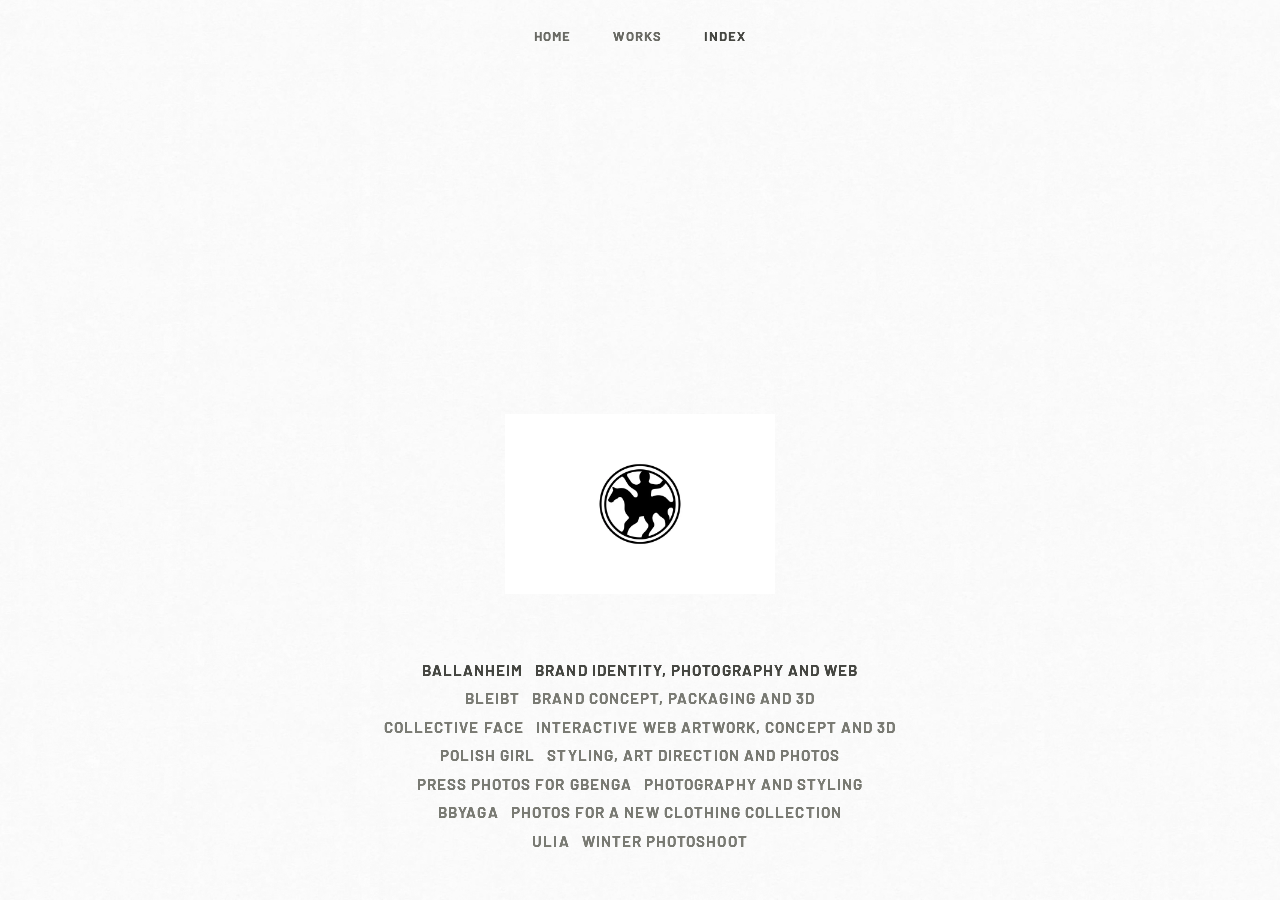
<file: projects.html>
<!doctype html>
<html lang="en">
<head>
<meta charset="utf-8">
<meta name="viewport" content="width=device-width, initial-scale=1">
<title>Index, Krzysztof Wiatr</title>
<meta name="description" content="Krzysztof Wiatr, media designer and photographer in Berlin: brand identity, editorial photography and the web.">
<link rel="preload" href="fonts/barlow-latin-600-normal.woff2" as="font" type="font/woff2" crossorigin>
<link rel="stylesheet" href="fonts/fonts.css">

<style>
html,body{margin:0;background:#ffffff}
a{color:#464742;text-decoration:none}a:hover{color:#5d5e58}
.kw{--ink:#464742;--graphite:#5d5e58;--hand:#464742;--display:'Barlow','Helvetica Neue',Arial,sans-serif;position:relative;min-height:100vh;font-family:'IBM Plex Mono',ui-monospace,Menlo,Consolas,monospace;color:var(--ink);-webkit-font-smoothing:antialiased}
.kw *{box-sizing:border-box}
.kw a:focus-visible{outline:1px dashed var(--ink);outline-offset:4px}

.kw-bg{position:fixed;inset:0;z-index:0;overflow:hidden;pointer-events:none}
.kw-bg span{position:absolute;border-radius:50%;will-change:transform}
.kw-bg .b1{width:95vmax;height:95vmax;left:-30vmax;top:-35vmax;background:radial-gradient(closest-side,rgba(166,181,196,.72),rgba(166,181,196,0));animation:kwB1 58s ease-in-out infinite alternate}
.kw-bg .b2{width:85vmax;height:85vmax;right:-30vmax;bottom:-40vmax;background:radial-gradient(closest-side,rgba(226,200,205,.78),rgba(226,200,205,0));animation:kwB2 71s ease-in-out infinite alternate}
.kw-bg .b3{width:70vmax;height:70vmax;left:20vw;top:10vh;background:radial-gradient(closest-side,rgba(243,244,243,.85),rgba(243,244,243,0));animation:kwB3 49s ease-in-out infinite alternate}
.kw-bg .b4{width:60vmax;height:60vmax;right:-10vmax;top:-25vmax;background:radial-gradient(closest-side,rgba(194,201,216,.6),rgba(194,201,216,0));animation:kwB4 83s ease-in-out infinite alternate}
.kw-bg .b5{width:55vmax;height:55vmax;left:-15vmax;bottom:-30vmax;background:radial-gradient(closest-side,rgba(215,195,192,.5),rgba(215,195,192,0));animation:kwB5 64s ease-in-out infinite alternate}
.kw.bg-paper .kw-bg .b1{background:radial-gradient(closest-side,rgba(206,204,199,.65),rgba(206,204,199,0))}
.kw.bg-paper .kw-bg .b2{background:radial-gradient(closest-side,rgba(228,226,222,.7),rgba(228,226,222,0))}
.kw.bg-paper .kw-bg .b3{background:radial-gradient(closest-side,rgba(246,245,243,.9),rgba(246,245,243,0))}
.kw.bg-paper .kw-bg .b4{background:radial-gradient(closest-side,rgba(198,197,194,.45),rgba(198,197,194,0))}
.kw.bg-paper .kw-bg .b5{background:radial-gradient(closest-side,rgba(218,215,211,.55),rgba(218,215,211,0))}
.kw.bg-graphite .kw-bg .b1{background:radial-gradient(closest-side,rgba(188,191,195,.65),rgba(188,191,195,0))}
.kw.bg-graphite .kw-bg .b2{background:radial-gradient(closest-side,rgba(214,216,218,.7),rgba(214,216,218,0))}
.kw.bg-graphite .kw-bg .b3{background:radial-gradient(closest-side,rgba(244,245,245,.9),rgba(244,245,245,0))}
.kw.bg-graphite .kw-bg .b4{background:radial-gradient(closest-side,rgba(178,181,186,.45),rgba(178,181,186,0))}
.kw.bg-graphite .kw-bg .b5{background:radial-gradient(closest-side,rgba(206,208,210,.55),rgba(206,208,210,0))}
.kw.bg-stone .kw-bg .b1{background:radial-gradient(closest-side,rgba(200,194,187,.65),rgba(200,194,187,0))}
.kw.bg-stone .kw-bg .b2{background:radial-gradient(closest-side,rgba(222,214,209,.6),rgba(222,214,209,0))}
.kw.bg-stone .kw-bg .b3{background:radial-gradient(closest-side,rgba(244,242,238,.9),rgba(244,242,238,0))}
.kw.bg-stone .kw-bg .b4{background:radial-gradient(closest-side,rgba(190,187,184,.45),rgba(190,187,184,0))}
.kw.bg-stone .kw-bg .b5{background:radial-gradient(closest-side,rgba(213,207,200,.55),rgba(213,207,200,0))}
.kw.bg-mist .kw-bg .b1{background:radial-gradient(closest-side,rgba(220,221,222,.6),rgba(220,221,222,0))}
.kw.bg-mist .kw-bg .b2{background:radial-gradient(closest-side,rgba(230,230,229,.6),rgba(230,230,229,0))}
.kw.bg-mist .kw-bg .b3{background:radial-gradient(closest-side,rgba(251,251,250,.9),rgba(251,251,250,0))}
.kw.bg-mist .kw-bg .b4{background:radial-gradient(closest-side,rgba(212,213,215,.4),rgba(212,213,215,0))}
.kw.bg-mist .kw-bg .b5{background:radial-gradient(closest-side,rgba(236,236,235,.6),rgba(236,236,235,0))}
.kw.bg-paper-green .kw-bg .b1{background:radial-gradient(closest-side,rgba(199,207,198,.62),rgba(199,207,198,0))}
.kw.bg-paper-green .kw-bg .b2{background:radial-gradient(closest-side,rgba(224,228,220,.7),rgba(224,228,220,0))}
.kw.bg-paper-green .kw-bg .b3{background:radial-gradient(closest-side,rgba(246,247,243,.9),rgba(246,247,243,0))}
.kw.bg-paper-green .kw-bg .b4{background:radial-gradient(closest-side,rgba(186,203,189,.42),rgba(186,203,189,0))}
.kw.bg-paper-green .kw-bg .b5{background:radial-gradient(closest-side,rgba(214,217,207,.55),rgba(214,217,207,0))}
@keyframes kwB1{from{transform:translate3d(0,0,0) scale(1)}to{transform:translate3d(18vw,14vh,0) scale(1.15)}}
@keyframes kwB2{from{transform:translate3d(0,0,0) scale(1.1)}to{transform:translate3d(-22vw,-16vh,0) scale(.95)}}
@keyframes kwB3{from{transform:translate3d(0,0,0) scale(.9)}to{transform:translate3d(-16vw,20vh,0) scale(1.2)}}
@keyframes kwB4{from{transform:translate3d(0,0,0) scale(1)}to{transform:translate3d(-26vw,22vh,0) scale(1.2)}}
@keyframes kwB5{from{transform:translate3d(0,0,0) scale(1)}to{transform:translate3d(24vw,-12vh,0) scale(1.18)}}
.kw.bg-print .kw-bg{background:radial-gradient(115% 70% at 72% 0%,rgba(226,227,220,.95),rgba(226,227,220,0) 68%),radial-gradient(90% 60% at 8% 100%,rgba(190,191,181,.55),rgba(190,191,181,0) 70%),linear-gradient(180deg,#d7d8d0 0%,#cecfc6 60%,#c9cac0 100%)}
.kw.bg-print .kw-bg span{display:none}
.kw.bg-offwhite .kw-bg{background:none}
.kw.bg-offwhite .kw-bg span{display:none}
.kw .kw-type{font-family:var(--display);font-weight:600;letter-spacing:.07em;text-transform:uppercase;text-shadow:0 0 .3px currentColor}
.kw-paper{position:fixed;inset:0;z-index:1;pointer-events:none;background:url(img/misc/paper2-a.png) 0 0/395px 220px repeat,url(img/misc/paper2-b.png) 173px 97px/337px 187.6px repeat;background-blend-mode:multiply;mix-blend-mode:multiply}
.kw-in{position:relative;z-index:2}

.kw-nav{position:fixed;top:0;left:0;right:0;height:72px;display:flex;justify-content:center;align-items:center;gap:30px;z-index:7}
.kw .kw-link{position:relative;display:block;height:44px;padding:0 6px;font-family:var(--display);font-weight:600;font-size:13px;line-height:44px;letter-spacing:.09em;text-transform:uppercase;color:#6a6b65;text-shadow:0 0 .3px currentColor;filter:url(#kwtypeS);transition:color .2s ease}
.kw .kw-link:hover,.kw .kw-link.is-active{color:var(--ink)}

.kw-page{position:relative;height:100vh;min-height:620px;overflow:hidden}
.kw-thumbs{position:absolute;left:50%;top:56%;width:0;height:clamp(120px,20vh,200px);transform:translateY(-50%);animation:kwThumb 1.1s cubic-bezier(.2,.7,.2,1) both}
@keyframes kwThumb{from{opacity:0;filter:blur(6px)}to{opacity:1;filter:blur(0)}}
.kw-thumb{position:absolute;left:0;top:0;height:100%;transform:translateX(-50%);opacity:0;transition:opacity .45s ease}
.kw-thumb.is-cur{opacity:1}
.kw-thumb img{display:block;height:100%;width:auto}
.kw-thumb .kw-ph{display:block;height:100%;background:rgba(108,116,124,.22)}
.kw-list{position:absolute;left:50%;bottom:clamp(30px,5vh,56px);transform:translateX(-50%);width:max-content;max-width:calc(100vw - 32px);margin:0;padding:0;list-style:none;display:flex;flex-direction:column;align-items:center;animation:kwList 1.2s ease .2s both}
@keyframes kwList{from{opacity:0;filter:blur(4px)}to{opacity:1;filter:blur(0)}}
.kw .kw-row{display:flex;flex-wrap:wrap;justify-content:center;align-items:baseline;gap:0 .8em;padding:5px 8px;font-family:var(--display);font-weight:600;font-size:clamp(14px,1.18vw,18px);line-height:1.22;letter-spacing:.07em;text-transform:uppercase;color:#7a7b74;transition:color .3s ease}
.kw .kw-row span{text-shadow:0 0 .3px currentColor;filter:url(#kwtypeL)}
.kw .kw-row.is-cur{color:var(--hand)}

@media (max-width:720px){.kw-nav{height:60px;gap:18px}.kw .kw-row{min-height:44px;align-items:center}.kw .kw-row span + span{display:none}.kw-thumbs{top:40%}}
@media (prefers-reduced-motion: reduce){.kw-bg span{animation:none}}
</style>
</head>
<body>
<div class="kw bg-offwhite" style="background: #ffffff">

<div class="kw-bg" aria-hidden="true"><span class="b1"></span><span class="b2"></span><span class="b3"></span><span class="b4"></span><span class="b5"></span></div>
<div class="kw-paper" aria-hidden="true"></div>
<svg width="0" height="0" style="position: absolute" aria-hidden="true"><filter id="kwtypeS" x="-45%" y="-30%" width="190%" height="160%" color-interpolation-filters="sRGB"><feTurbulence type="fractalNoise" baseFrequency="1.2" numOctaves="1" seed="7" result="n"></feTurbulence><feDisplacementMap in="SourceGraphic" in2="n" scale="0.7" xChannelSelector="R" yChannelSelector="G" result="d"></feDisplacementMap><feGaussianBlur in="d" stdDeviation="0.38" result="b"></feGaussianBlur><feComponentTransfer in="b"><feFuncA type="linear" slope="1.2" intercept="0"></feFuncA></feComponentTransfer></filter><filter id="kwtypeL" x="-4%" y="-30%" width="108%" height="160%" color-interpolation-filters="sRGB"><feTurbulence type="fractalNoise" baseFrequency="1.1" numOctaves="1" seed="11" result="n"></feTurbulence><feDisplacementMap in="SourceGraphic" in2="n" scale="0.85" xChannelSelector="R" yChannelSelector="G" result="d"></feDisplacementMap><feGaussianBlur in="d" stdDeviation="0.5" result="b"></feGaussianBlur><feComponentTransfer in="b"><feFuncA type="linear" slope="1.2" intercept="0"></feFuncA></feComponentTransfer></filter></svg>

<nav class="kw-nav" aria-label="Main">
<a class="kw-link" href="index.html">Home</a>
<a class="kw-link" href="index.html#works">Works</a>
<a class="kw-link is-active" href="projects.html" aria-current="page">Index</a>
</nav>

<main class="kw-in kw-page">
<div class="kw-thumbs" aria-hidden="true">
<div class="kw-thumb is-cur"><img src="img/ballanheim/ballanheim-seal-white-ground.webp" alt=""></div>
<div class="kw-thumb"><img src="img/bleibt/bleibt-logo-white.webp" alt=""></div>
<div class="kw-thumb"><img src="img/collectiveface/01-collective-face-mother-child-father-busts.webp" alt=""></div>
<div class="kw-thumb"><img src="img/polishfem/01-polish-fem-model-red-tights-kneeling-pitch-corner-night-flash.webp" alt=""></div>
<div class="kw-thumb"><img src="img/gbenga/03-gbenga-arms-crossed-tall-grass-front.webp" alt=""></div>
<div class="kw-thumb"><img src="img/bbyaga/01-model-spiked-black-wig-reclining-work-table.webp" alt=""></div>
<div class="kw-thumb"><img src="img/ulia/03-ulia-standing-fur-coat-among-snow-covered.webp" alt=""></div>
</div>
<ul class="kw-list">
<li><a class="kw-row is-cur" href="index.html#ballanheim"><span>Ballanheim</span><span>brand identity, photography and web</span></a></li>
<li><a class="kw-row" href="index.html#bleibt"><span>bleibt</span><span>brand concept, packaging and 3D</span></a></li>
<li><a class="kw-row" href="index.html#collectiveface"><span>Collective Face</span><span>interactive web artwork, concept and 3D</span></a></li>
<li><a class="kw-row" href="index.html#polishfem"><span>Polish Girl</span><span>styling, art direction and photos</span></a></li>
<li><a class="kw-row" href="index.html#gbenga"><span>Press photos for Gbenga</span><span>photography and styling</span></a></li>
<li><a class="kw-row" href="index.html#bbyaga"><span>BByaga</span><span>photos for a new clothing collection</span></a></li>
<li><a class="kw-row" href="index.html#ulia"><span>Ulia</span><span>winter photoshoot</span></a></li>
</ul>
</main>

</div>
<script>
(function () {
  var rows = document.querySelectorAll('.kw-row'), thumbs = document.querySelectorAll('.kw-thumb');
  function show(i) {
    rows.forEach(function (r, j) { r.classList.toggle('is-cur', j === i); });
    thumbs.forEach(function (t, j) { t.classList.toggle('is-cur', j === i); });
  }
  rows.forEach(function (r, i) {
    r.addEventListener('mouseenter', function () { show(i); });
    r.addEventListener('focus', function () { show(i); });
  });
})();
</script>
</body>
</html>
</file>
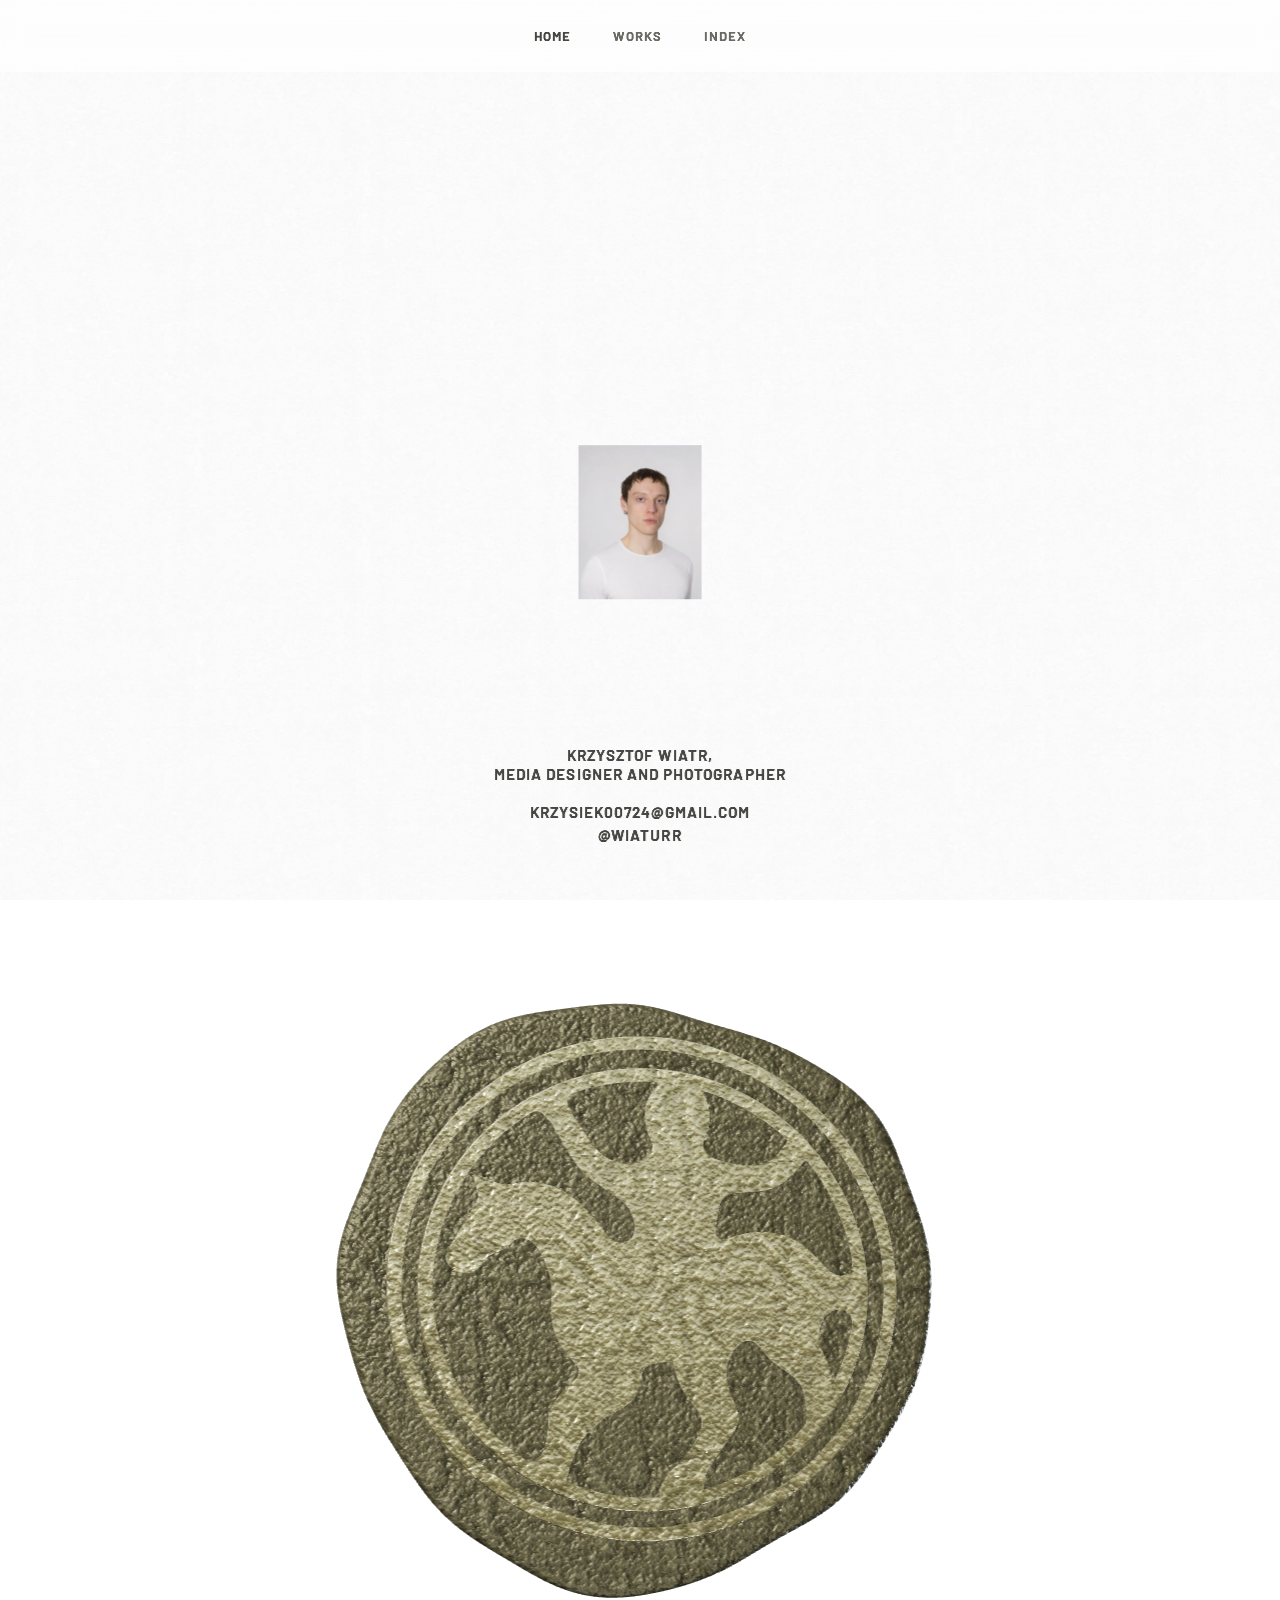
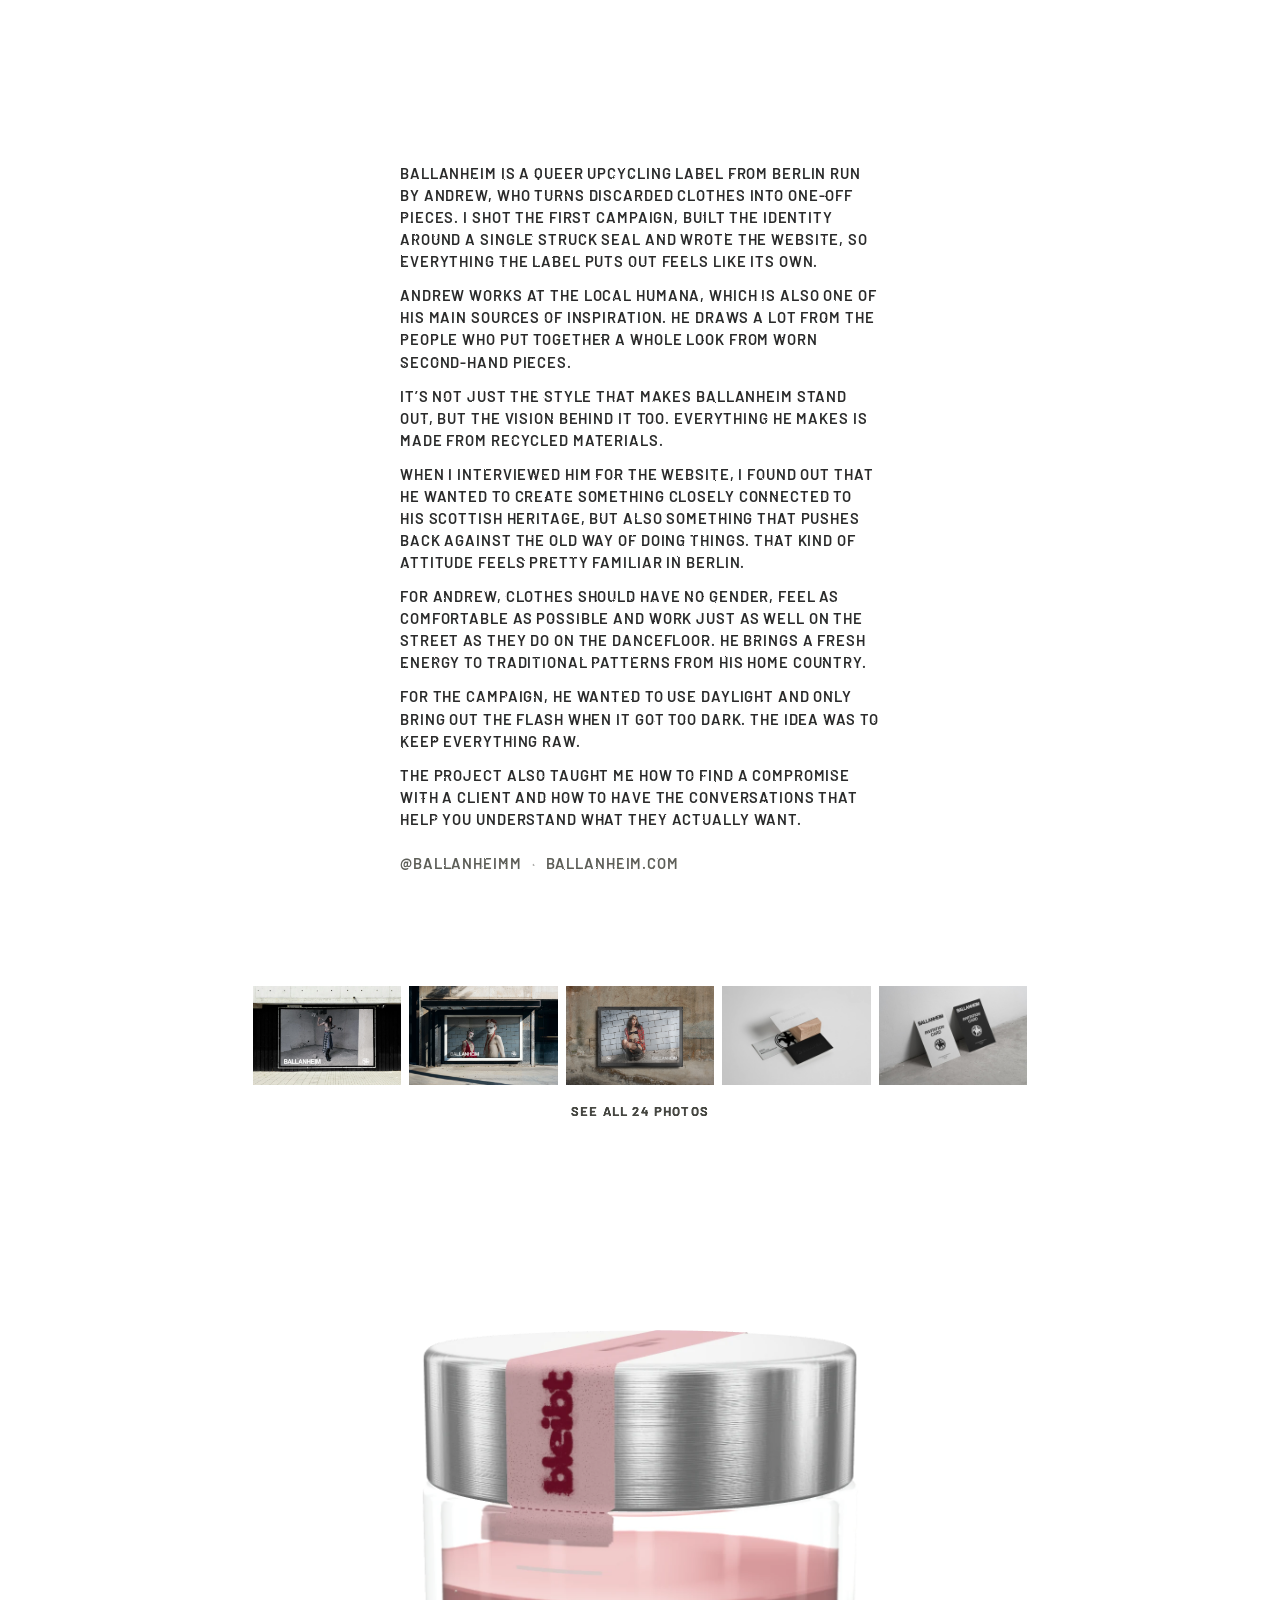
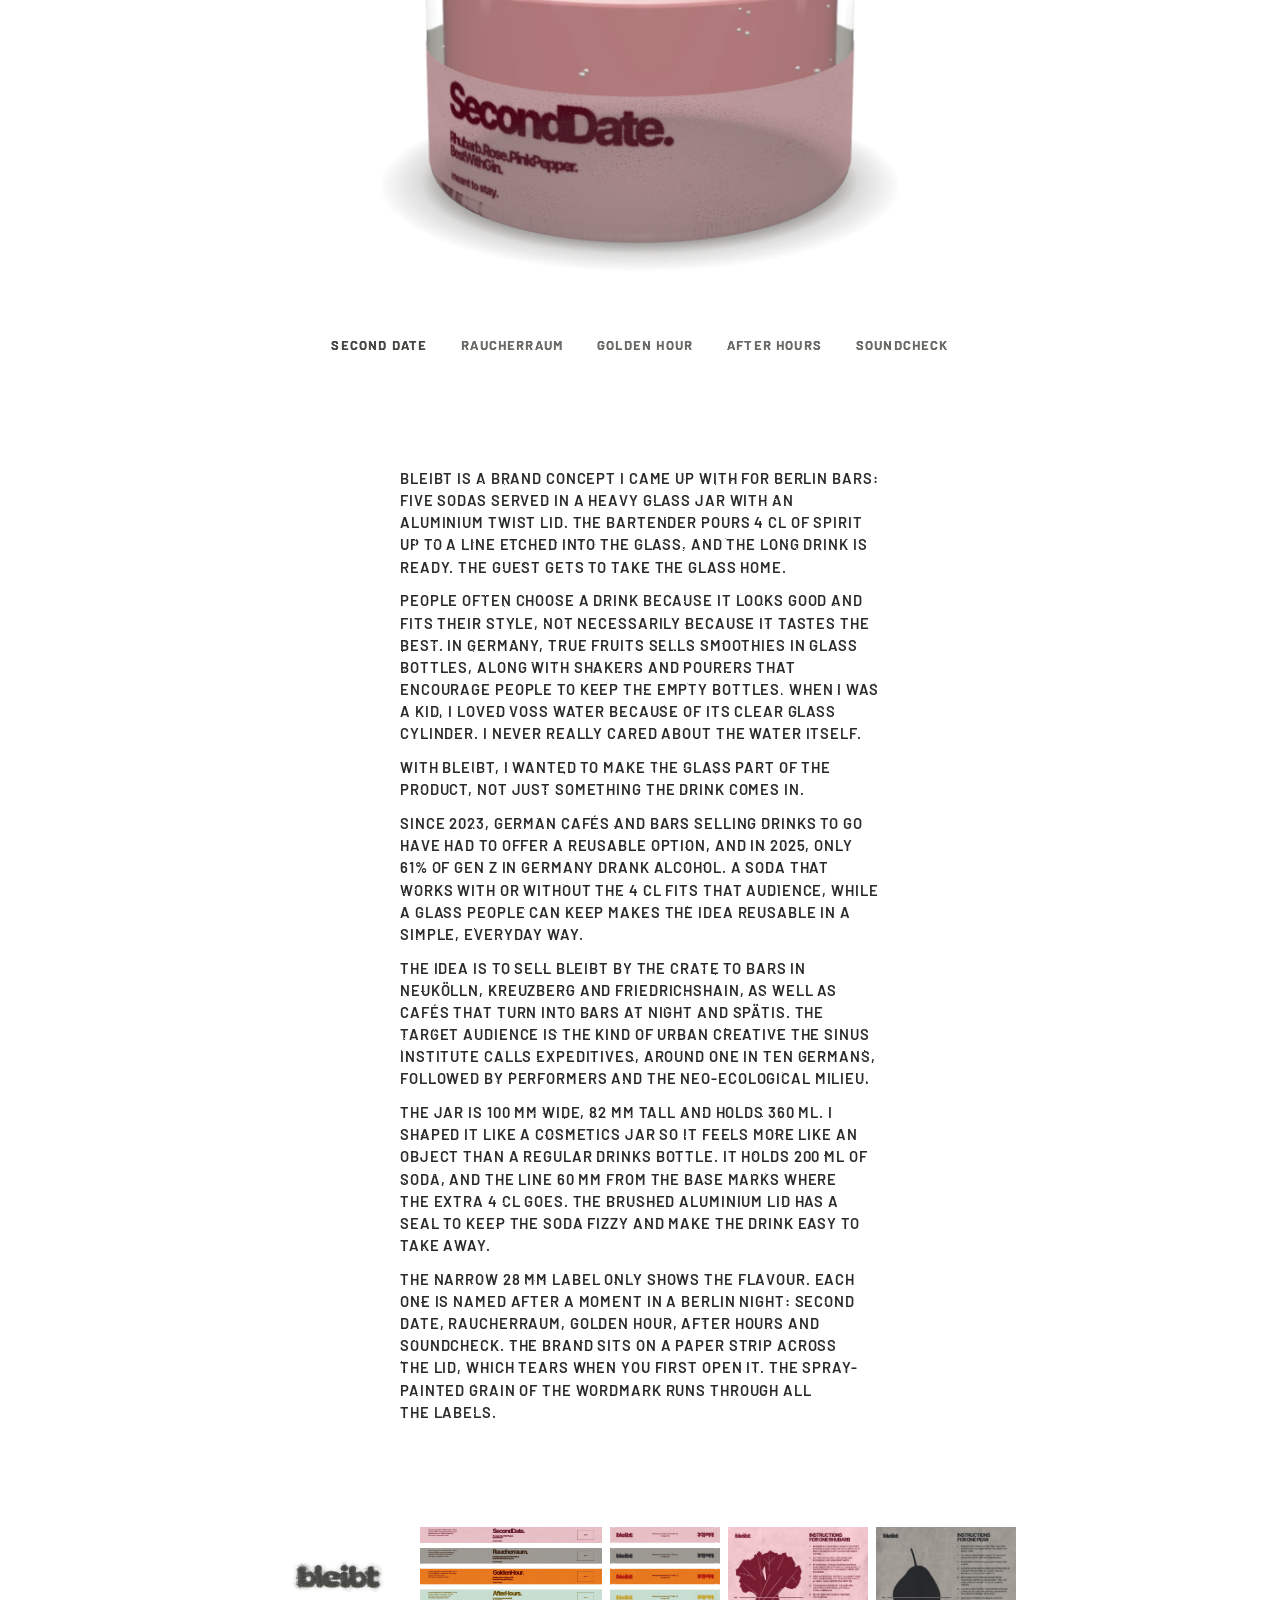
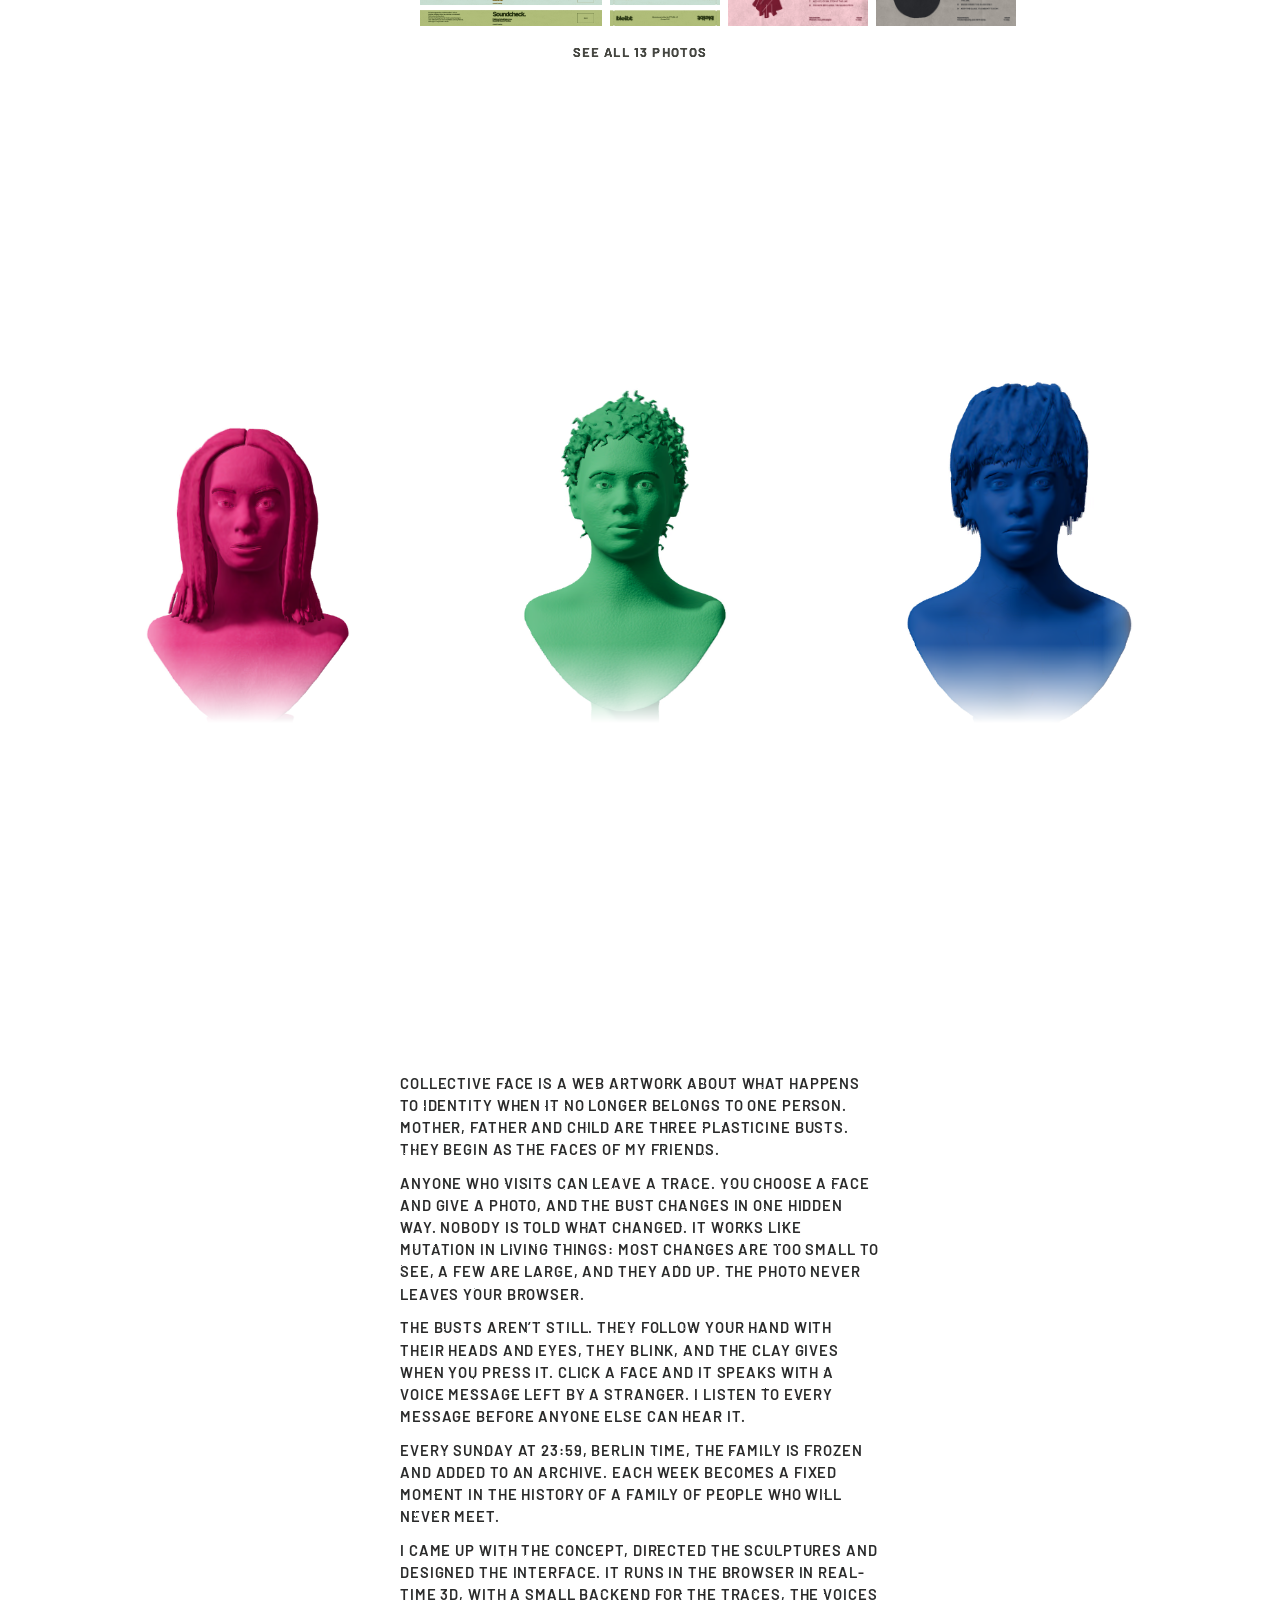
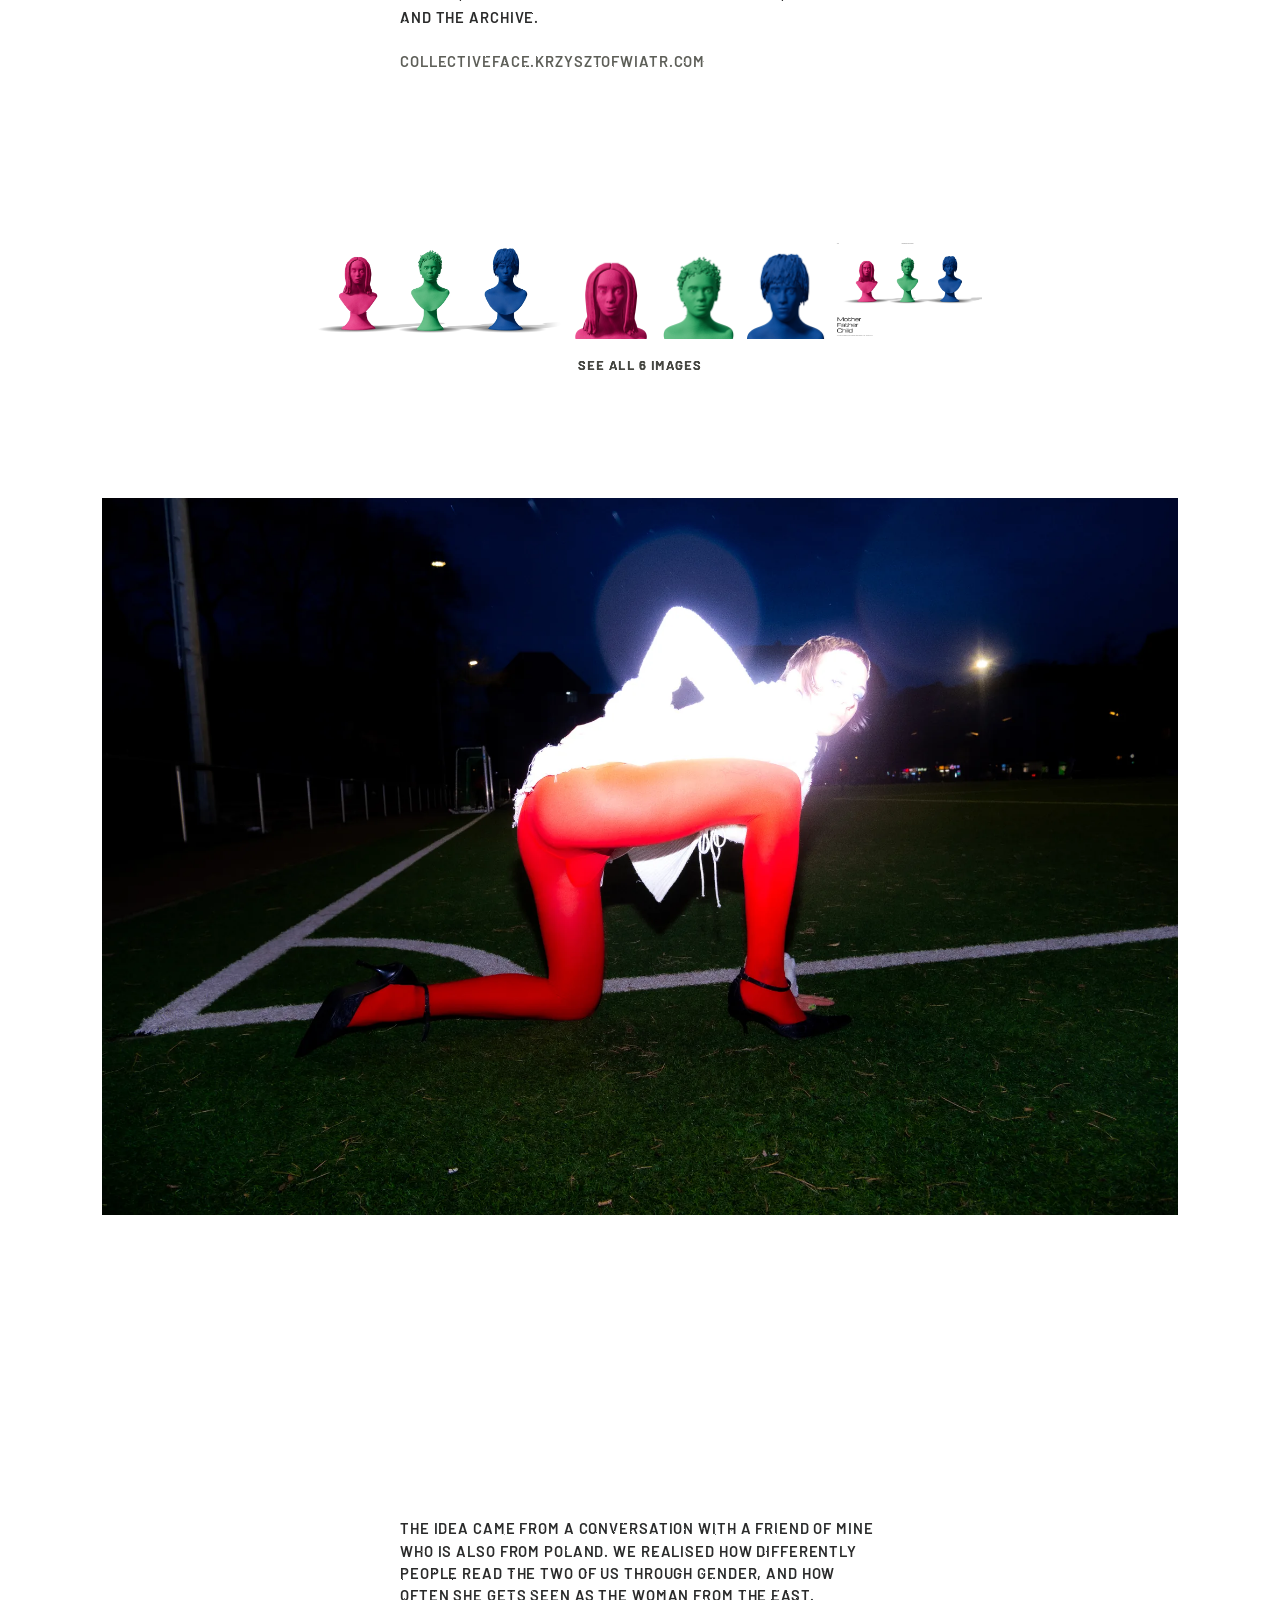
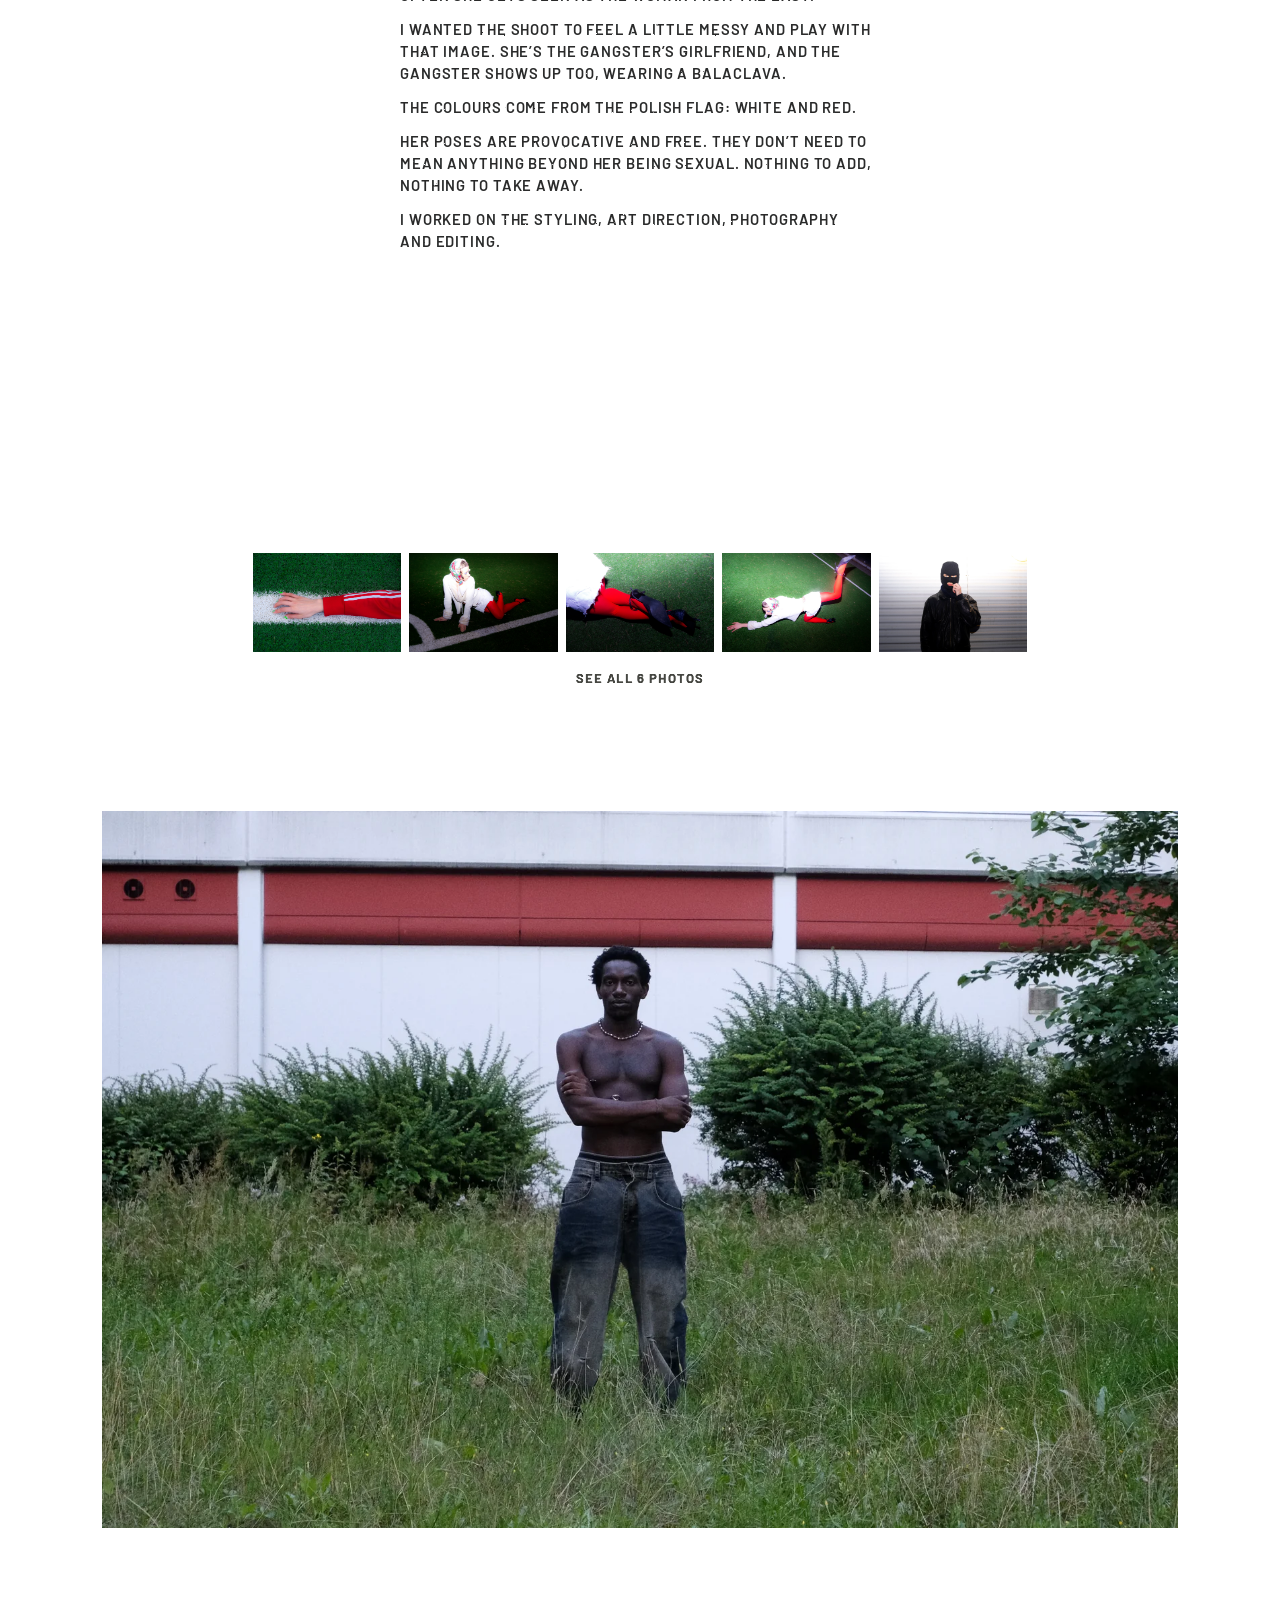
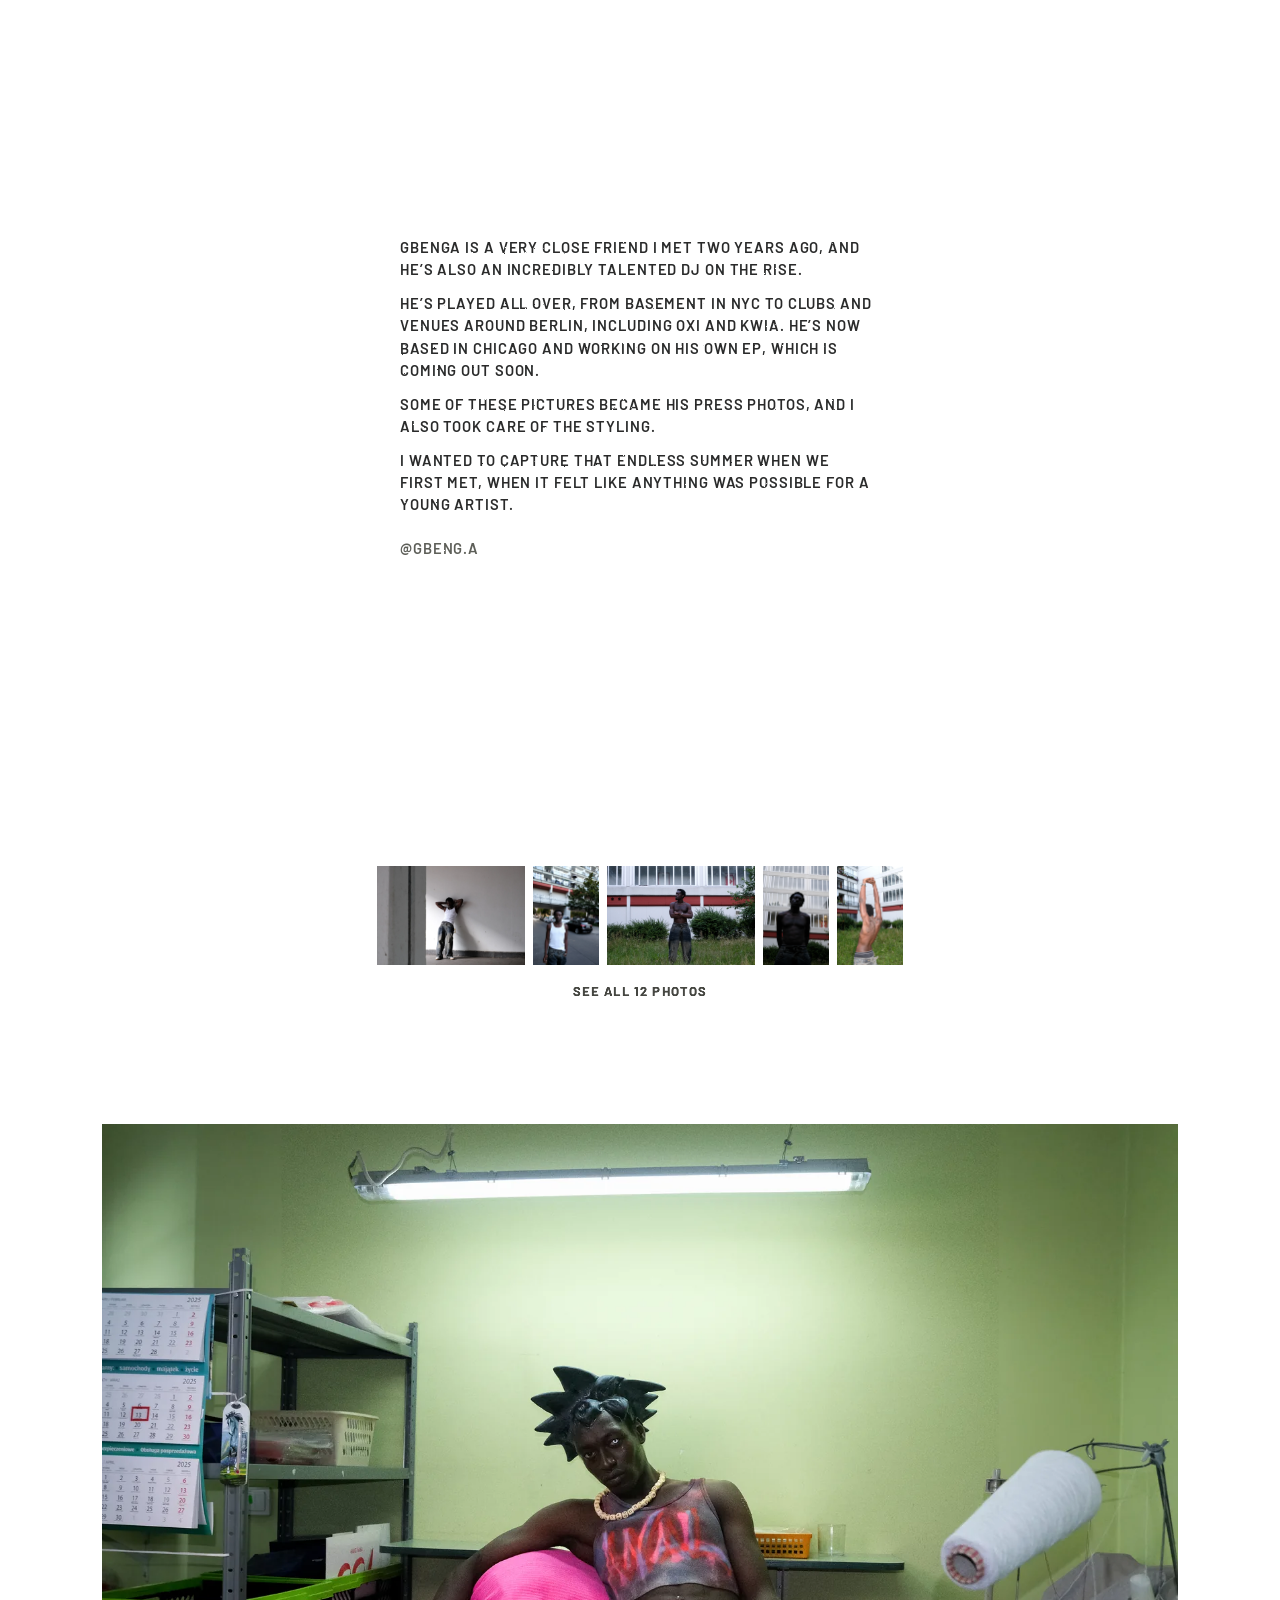
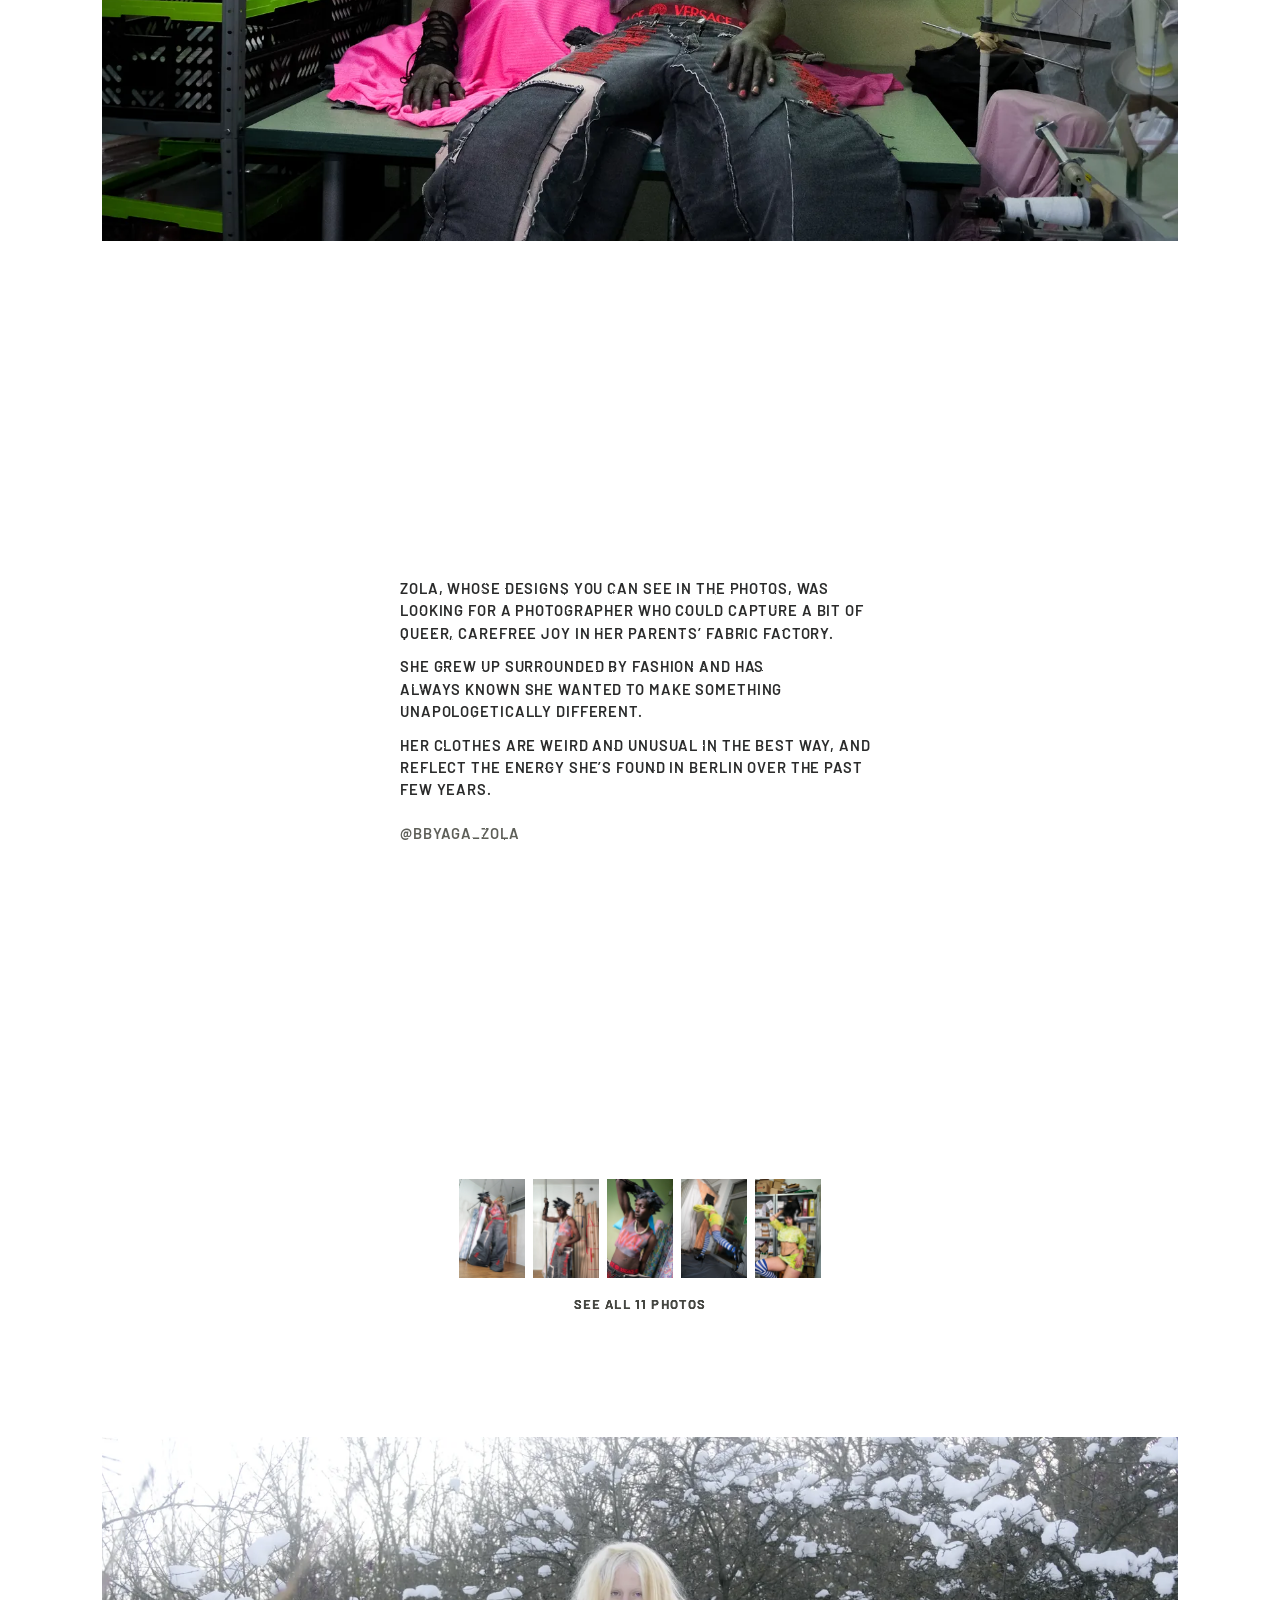
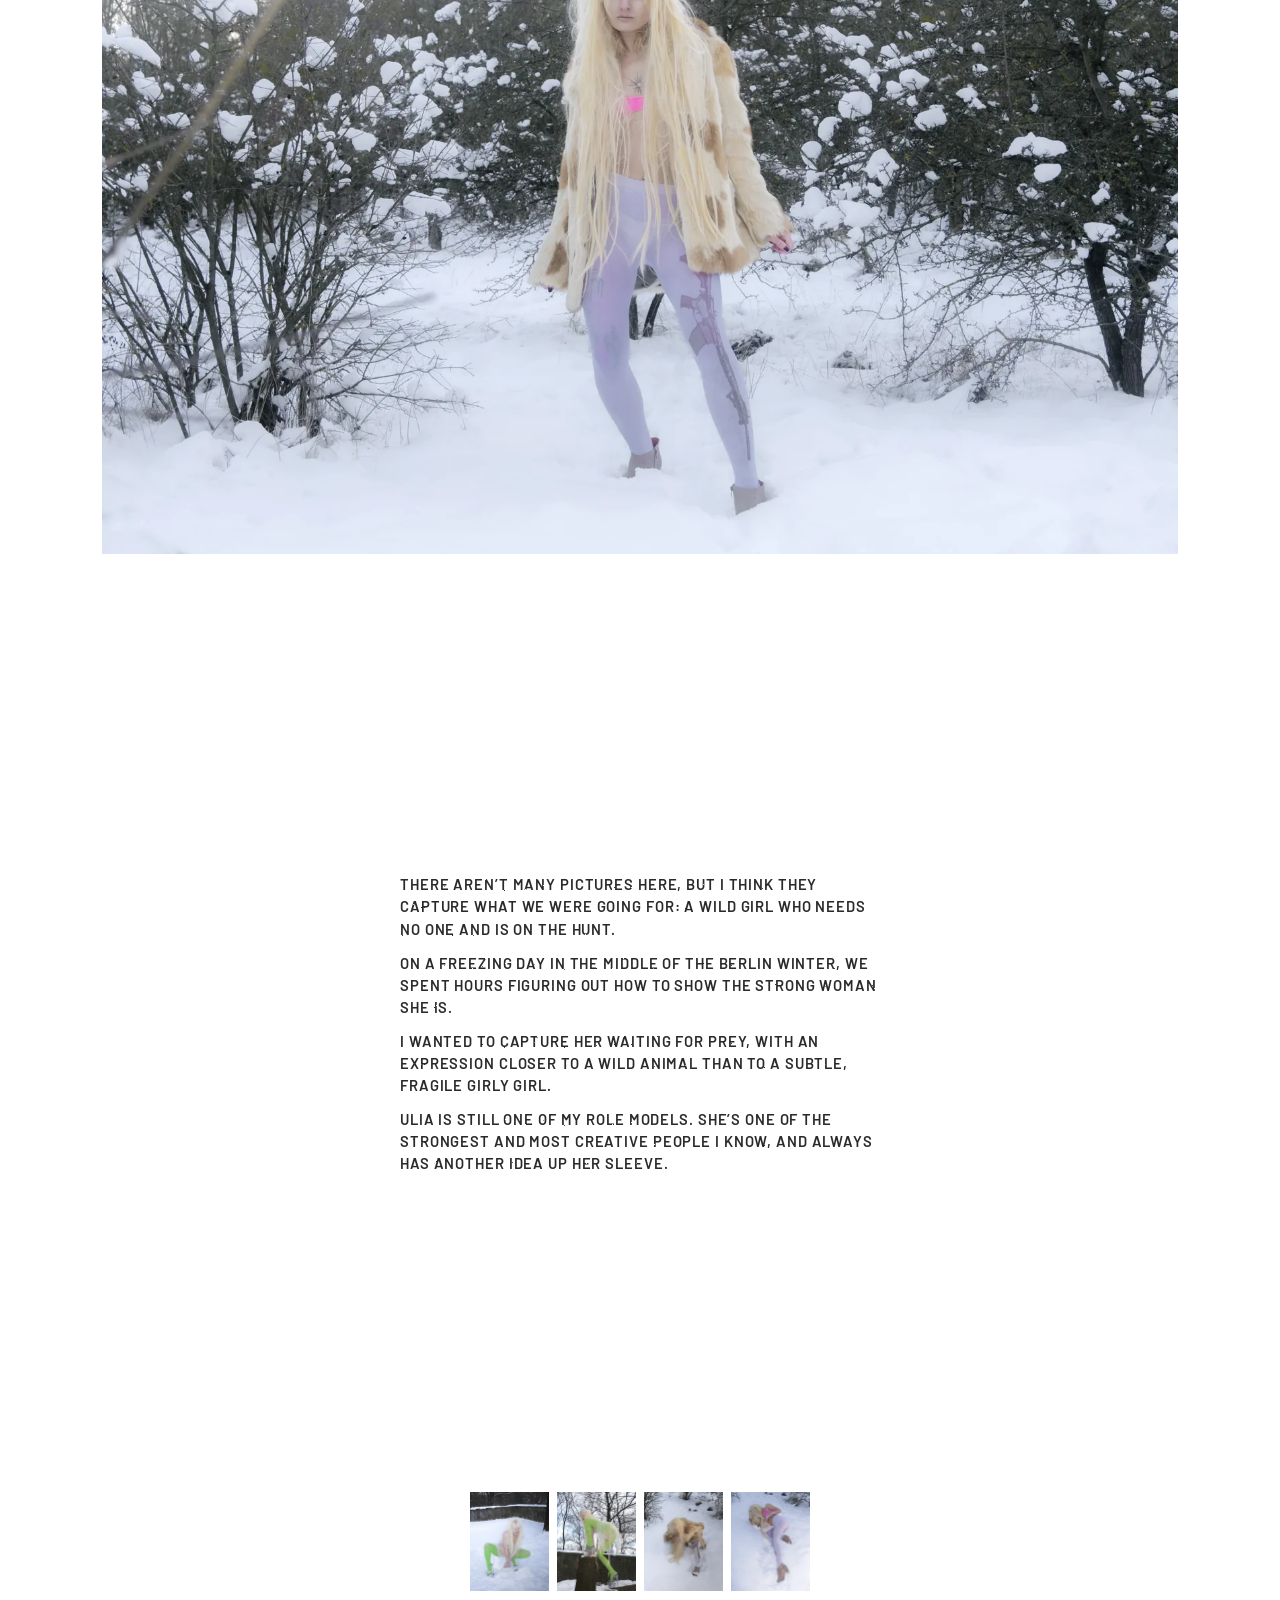
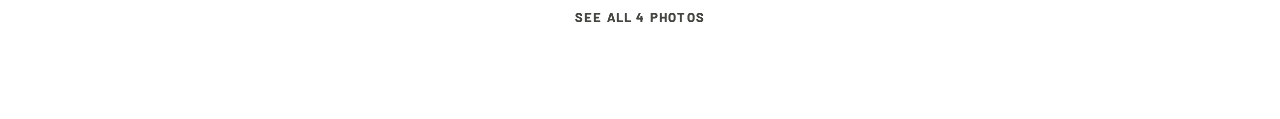
<file: works.html>
<!doctype html>
<html lang="en">
<head>
<meta charset="utf-8">
<title>Krzysztof Wiatr</title>
<meta http-equiv="refresh" content="0; url=index.html#works">
<script>location.replace('index.html' + (location.hash.length > 1 ? location.hash : '#works'));</script>
</head>
<body><a href="index.html#works">Works</a></body>
</html>
</file>
<file: fonts/fonts.css>
@font-face{font-family:'Barlow';font-style:normal;font-weight:500;font-display:swap;src:url(barlow-latin-ext-500-normal.woff2) format('woff2');unicode-range:U+0100-02BA,U+02BD-02C5,U+02C7-02CC,U+02CE-02D7,U+02DD-02FF,U+0304,U+0308,U+0329,U+1D00-1DBF,U+1E00-1E9F,U+1EF2-1EFF,U+2020,U+20A0-20AB,U+20AD-20C0,U+2113,U+2C60-2C7F,U+A720-A7FF}
@font-face{font-family:'Barlow';font-style:normal;font-weight:500;font-display:swap;src:url(barlow-latin-500-normal.woff2) format('woff2');unicode-range:U+0000-00FF,U+0131,U+0152-0153,U+02BB-02BC,U+02C6,U+02DA,U+02DC,U+0304,U+0308,U+0329,U+2000-206F,U+20AC,U+2122,U+2191,U+2193,U+2212,U+2215,U+FEFF,U+FFFD}
@font-face{font-family:'Barlow';font-style:normal;font-weight:600;font-display:swap;src:url(barlow-latin-ext-600-normal.woff2) format('woff2');unicode-range:U+0100-02BA,U+02BD-02C5,U+02C7-02CC,U+02CE-02D7,U+02DD-02FF,U+0304,U+0308,U+0329,U+1D00-1DBF,U+1E00-1E9F,U+1EF2-1EFF,U+2020,U+20A0-20AB,U+20AD-20C0,U+2113,U+2C60-2C7F,U+A720-A7FF}
@font-face{font-family:'Barlow';font-style:normal;font-weight:600;font-display:swap;src:url(barlow-latin-600-normal.woff2) format('woff2');unicode-range:U+0000-00FF,U+0131,U+0152-0153,U+02BB-02BC,U+02C6,U+02DA,U+02DC,U+0304,U+0308,U+0329,U+2000-206F,U+20AC,U+2122,U+2191,U+2193,U+2212,U+2215,U+FEFF,U+FFFD}
@font-face{font-family:'IBM Plex Mono';font-style:normal;font-weight:400;font-display:swap;src:url(ibm-plex-mono-latin-ext-400-normal.woff2) format('woff2');unicode-range:U+0100-02BA,U+02BD-02C5,U+02C7-02CC,U+02CE-02D7,U+02DD-02FF,U+0304,U+0308,U+0329,U+1D00-1DBF,U+1E00-1E9F,U+1EF2-1EFF,U+2020,U+20A0-20AB,U+20AD-20C0,U+2113,U+2C60-2C7F,U+A720-A7FF}
@font-face{font-family:'IBM Plex Mono';font-style:normal;font-weight:400;font-display:swap;src:url(ibm-plex-mono-latin-400-normal.woff2) format('woff2');unicode-range:U+0000-00FF,U+0131,U+0152-0153,U+02BB-02BC,U+02C6,U+02DA,U+02DC,U+0304,U+0308,U+0329,U+2000-206F,U+20AC,U+2122,U+2191,U+2193,U+2212,U+2215,U+FEFF,U+FFFD}
@font-face{font-family:'IBM Plex Mono';font-style:normal;font-weight:500;font-display:swap;src:url(ibm-plex-mono-latin-ext-500-normal.woff2) format('woff2');unicode-range:U+0100-02BA,U+02BD-02C5,U+02C7-02CC,U+02CE-02D7,U+02DD-02FF,U+0304,U+0308,U+0329,U+1D00-1DBF,U+1E00-1E9F,U+1EF2-1EFF,U+2020,U+20A0-20AB,U+20AD-20C0,U+2113,U+2C60-2C7F,U+A720-A7FF}
@font-face{font-family:'IBM Plex Mono';font-style:normal;font-weight:500;font-display:swap;src:url(ibm-plex-mono-latin-500-normal.woff2) format('woff2');unicode-range:U+0000-00FF,U+0131,U+0152-0153,U+02BB-02BC,U+02C6,U+02DA,U+02DC,U+0304,U+0308,U+0329,U+2000-206F,U+20AC,U+2122,U+2191,U+2193,U+2212,U+2215,U+FEFF,U+FFFD}
</file>
